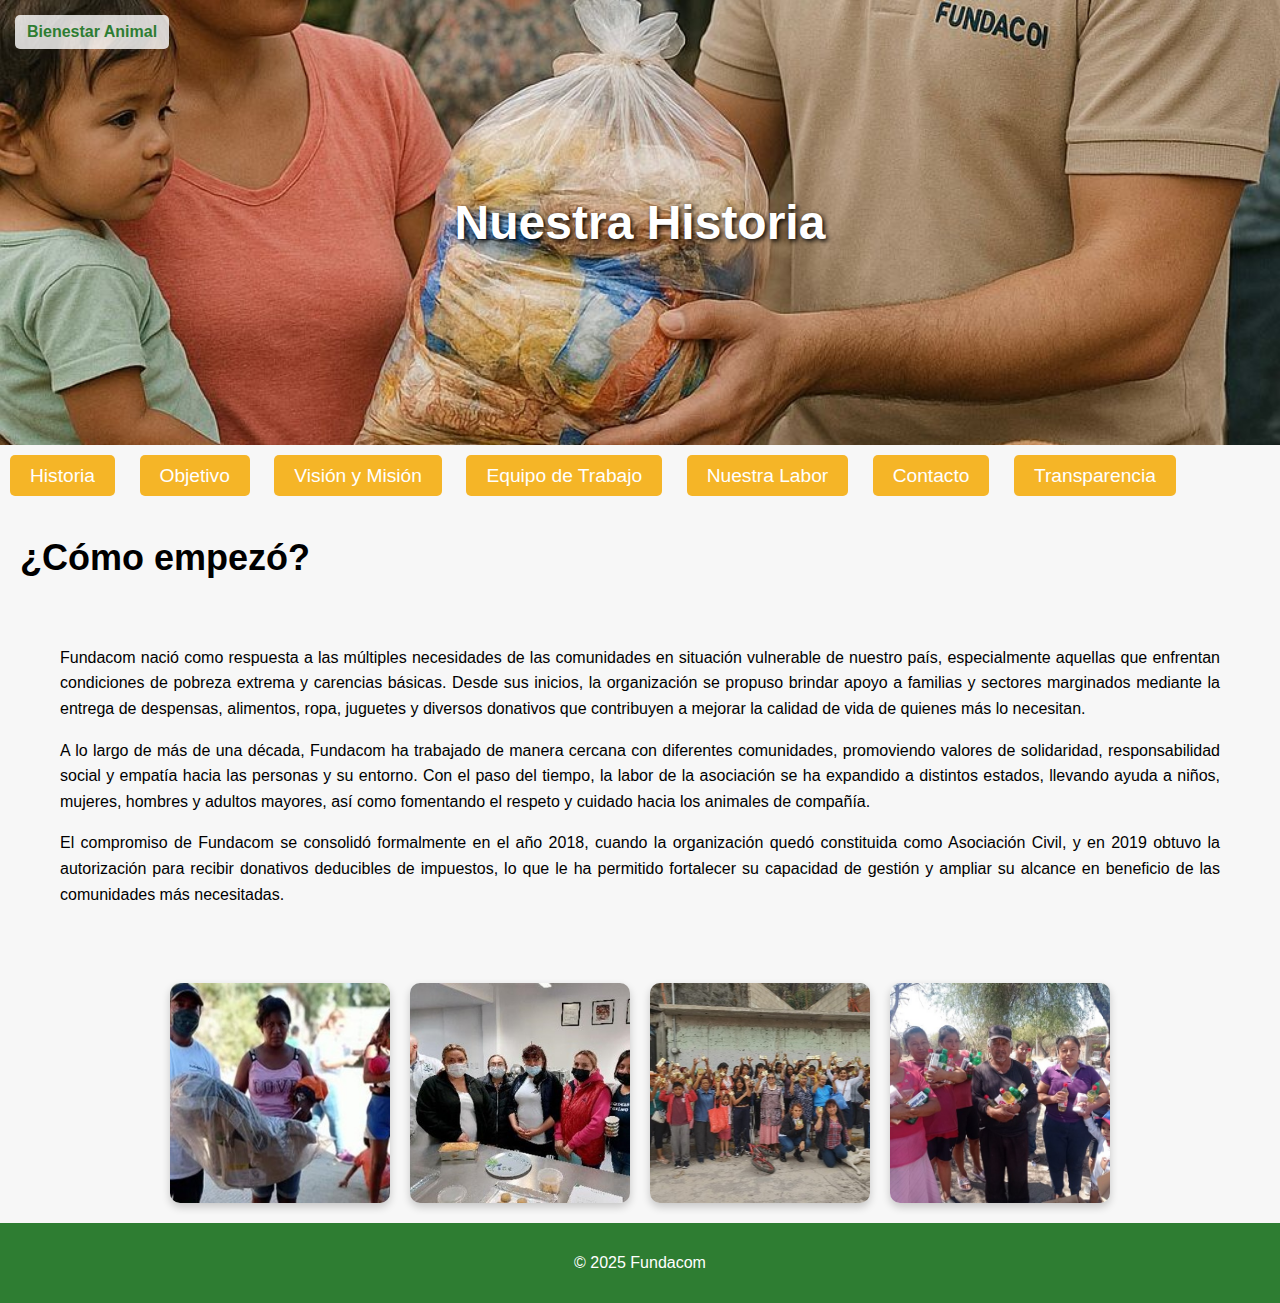
<file: index.html>
<!DOCTYPE html>
<html lang="es">
<head>
  <meta charset="UTF-8">
  <title>Nuestra Historia</title>
  <link rel="stylesheet" href="estilos.css">
  <style>
    header {
      background-image: url('img/comunidadHistoria.jpg');
    }
  </style>
</head>
<body>
  <header>
    <h1>Nuestra Historia</h1>
  </header>

  <nav>
    <a href="index.html">Historia</a>
    <a href="objetivo.html">Objetivo</a>
    <a href="vision_mision.html">Visión y Misión</a>
    <a href="equipoTrabajo.html">Equipo de Trabajo</a>
    <a href="funcion.html">Nuestra Labor</a>
    <a href="contacto.html">Contacto</a>
    <a href="transparencia.html">Transparencia</a>
  </nav>

  <main>
    <h2 class="subtitulo">¿Cómo empezó?</h2>
   <div class="bloque">
    
    <div class="texto">
      <p class="justificar">
        Fundacom nació como respuesta a las múltiples necesidades de las comunidades 
        en situación vulnerable de nuestro país, especialmente aquellas que enfrentan 
        condiciones de pobreza extrema y carencias básicas. Desde sus inicios, la 
        organización se propuso brindar apoyo a familias y sectores marginados mediante 
        la entrega de despensas, alimentos, ropa, juguetes y diversos donativos que 
        contribuyen a mejorar la calidad de vida de quienes más lo necesitan. 
      </p>
      <p class="justificar">A lo largo de más de una década, Fundacom ha trabajado de manera cercana con 
        diferentes comunidades, promoviendo valores de solidaridad, responsabilidad 
        social y empatía hacia las personas y su entorno. Con el paso del tiempo, 
        la labor de la asociación se ha expandido a distintos estados, llevando ayuda 
        a niños, mujeres, hombres y adultos mayores, así como fomentando el respeto y 
        cuidado hacia los animales de compañía.
      </p>
      <p class="justificar">
        El compromiso de Fundacom se consolidó 
        formalmente en el año 2018, cuando la organización quedó constituida como 
        Asociación Civil, y en 2019 obtuvo la autorización para recibir donativos 
        deducibles de impuestos, lo que le ha permitido fortalecer su capacidad de 
        gestión y ampliar su alcance en beneficio de las comunidades más necesitadas.
      </p>
    </div>
  </div>

  <div class="galeria">
      <img src="img/img_historia1.jpg" alt="Imagen 1">
      <img src="img/img_historia2.jpg" alt="Imagen 2">
      <img src="img/img_historia3.jpg" alt="Imagen 3">
      <img src="img/img_historia4.jpg" alt="Imagen 4">
    </div>
  
  
  </main>

  <footer>
    <p>© 2025 Fundacom</p>
  </footer>
</body>
<a href="animal/historia.html" style="position: absolute; top: 15px; left: 15px; background-color: #ffffffcc; color: #2e7d32; padding: 8px 12px; border-radius: 5px; font-weight: bold; text-decoration: none; z-index: 10;">
  Bienestar Animal
</a>

</html>
</file>
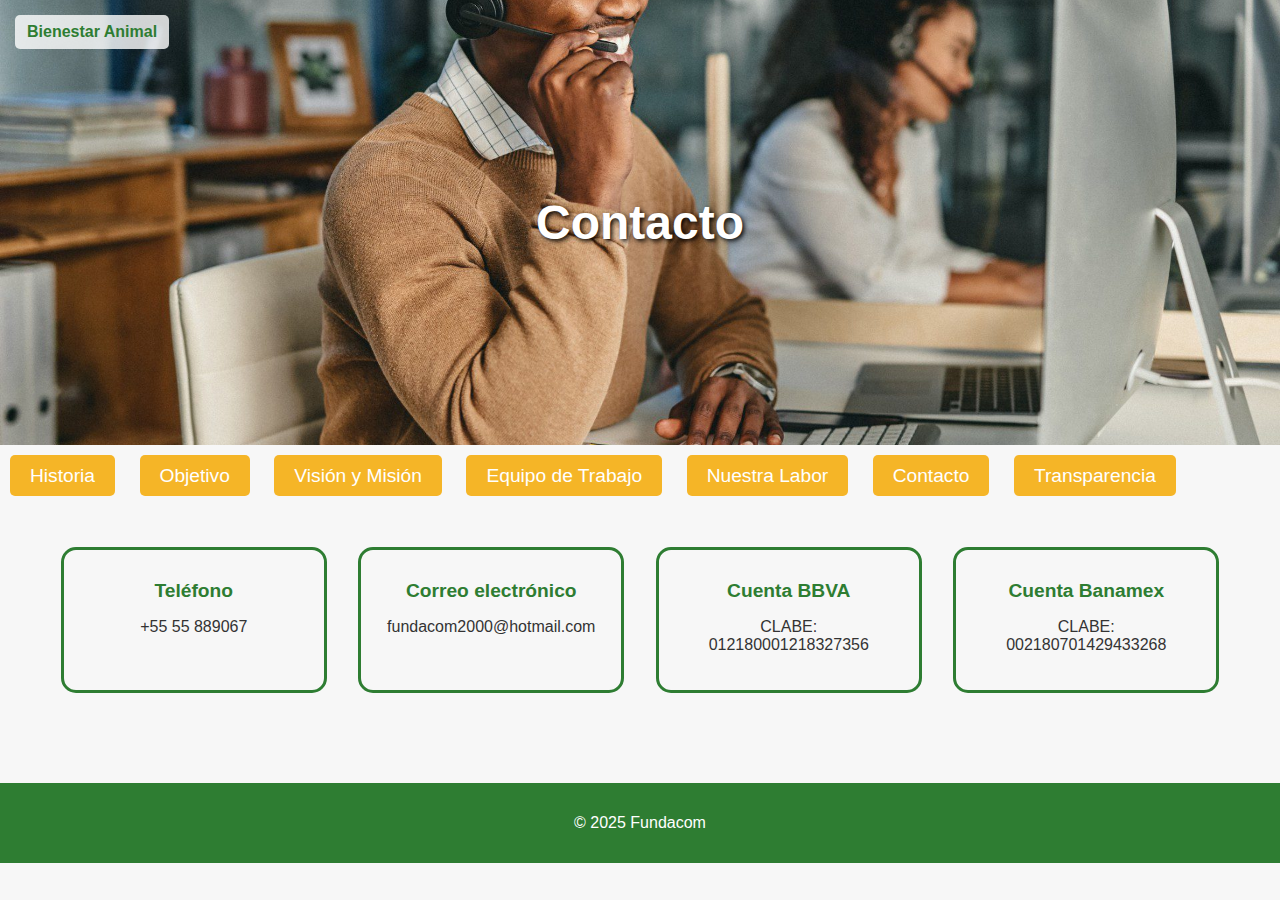
<file: contacto.html>
<!DOCTYPE html>
<html lang="es">
<head>
  <meta charset="UTF-8">
  <title>Contacto - Fundacom</title>
  <link rel="stylesheet" href="estilos.css">
  <style>
    header {
      background-image: url('img/fondo_contacto.jpeg');
    }
  </style>
</head>
<body>
  <header>
    <h1>Contacto</h1>
  </header>

  <nav>
    <a href="index.html">Historia</a>
    <a href="objetivo.html">Objetivo</a>
    <a href="vision_mision.html">Visión y Misión</a>
    <a href="equipoTrabajo.html">Equipo de Trabajo</a>
    <a href="funcion.html">Nuestra Labor</a>
    <a href="contacto.html">Contacto</a>
    <a href="transparencia.html">Transparencia</a>
  </nav>

<main>
  <section class="contacto">
    <div class="contact-card">
      <!-- <img src="img/telefono.png" alt="Icono Teléfono"> -->
      <h3>Teléfono</h3>
      <p>+55 55 889067</p>
    </div>

    <div class="contact-card">
      <!-- <img src="img/correo.png" alt="Icono Correo"> -->
      <h3>Correo electrónico</h3>
      <p>fundacom2000@hotmail.com</p>
    </div>

    <div class="contact-card">
      <!-- <img src="img/bbva.png" alt="Icono BBVA"> -->
      <h3>Cuenta BBVA</h3>
      <p>CLABE: 012180001218327356</p>
    </div>

    <div class="contact-card">
      <!-- <img src="img/banamex.png" alt="Icono Banamex"> -->
      <h3>Cuenta Banamex</h3>
      <p>CLABE: 002180701429433268</p>
    </div>
  </section>


</main>

  <footer>
    <p>© 2025 Fundacom</p>
  </footer>
</body>
<a href="animal/historia.html" style="position: absolute; top: 15px; left: 15px; background-color: #ffffffcc; color: #2e7d32; padding: 8px 12px; border-radius: 5px; font-weight: bold; text-decoration: none; z-index: 10;">
  Bienestar Animal
</a>

</html>
</file>
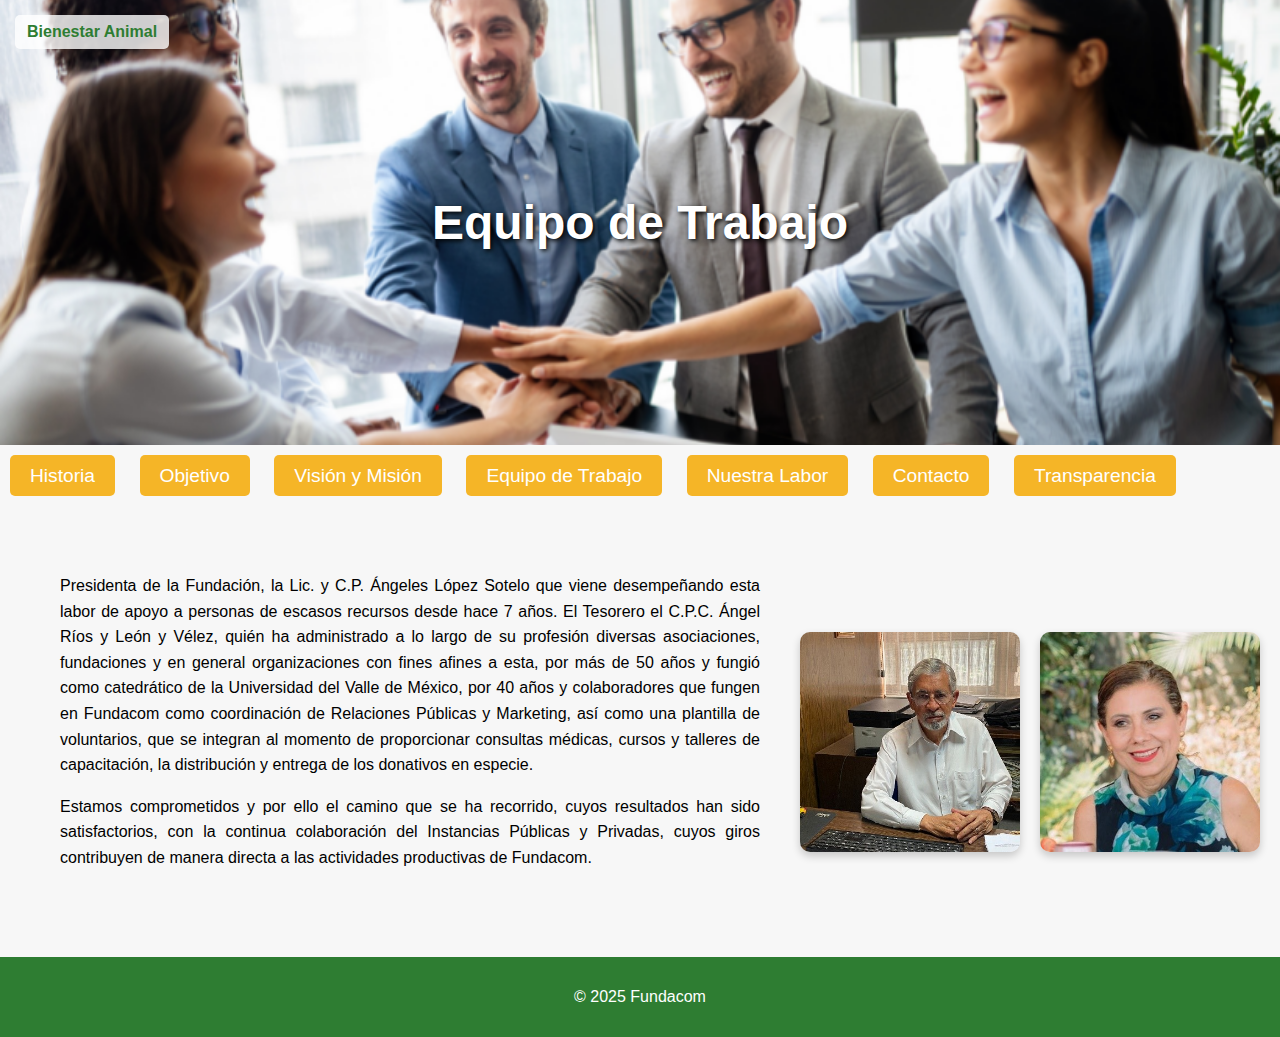
<file: equipoTrabajo.html>
<!DOCTYPE html>
<html lang="es">
<head>
  <meta charset="UTF-8">
  <title>Historia - Bienestar Animal</title>
  <link rel="stylesheet" href="estilos.css">
  <style>
    header {
      background-image: url('img/fondo_equipo.png');
    }
  </style>
</head>
<body>
    <a href="animal/historia.html" style="position: absolute; top: 15px; left: 15px; background-color: #ffffffcc; color: #2e7d32; padding: 8px 12px; border-radius: 5px; font-weight: bold; text-decoration: none; z-index: 10;">
    Bienestar Animal
  </a>
  <header>
    <h1>Equipo de Trabajo</h1>
  </header>
<nav>
    <a href="index.html">Historia</a>
    <a href="objetivo.html">Objetivo</a>
    <a href="vision_mision.html">Visión y Misión</a>
    <a href="equipoTrabajo.html">Equipo de Trabajo</a>
    <a href="funcion.html">Nuestra Labor</a>
    <a href="contacto.html">Contacto</a>
    <a href="transparencia.html">Transparencia</a>
    </nav>
  <main>
    <div class="bloque">
    <div class="texto">
      <p class="justificar">
        Presidenta de la Fundación, la Lic. y C.P. Ángeles López Sotelo 
        que viene desempeñando esta labor de apoyo a personas de escasos 
        recursos desde hace 7 años. El Tesorero el C.P.C. Ángel Ríos y León 
        y Vélez, quién ha administrado a lo largo de su profesión diversas 
        asociaciones, fundaciones y en general organizaciones con fines afines a 
        esta, por más de 50 años y fungió como catedrático de la Universidad del 
        Valle de México, por 40 años y colaboradores que fungen en Fundacom como 
        coordinación de Relaciones Públicas y Marketing, así como una plantilla 
        de voluntarios, que se integran al momento de proporcionar consultas médicas, 
        cursos y talleres de capacitación, la distribución y entrega de los donativos 
        en especie. 
      </p>
      <p class="justificar">
        Estamos comprometidos y por ello el camino que se ha recorrido, cuyos 
        resultados han sido satisfactorios, con la continua colaboración del 
        Instancias Públicas y Privadas, cuyos giros contribuyen de manera directa 
        a las actividades productivas de Fundacom. 
      </p>
    </div>
    <div class="galeria">
      <img src="img/img_equipo1.jpg" alt="Imagen 1">
      <img src="img/img_equipo2.jpg" alt="Imagen 2">
    </div>
  </div>

  </main>

  <footer>
    <p>© 2025 Fundacom</p>
  </footer>
</body>
</html>
</file>
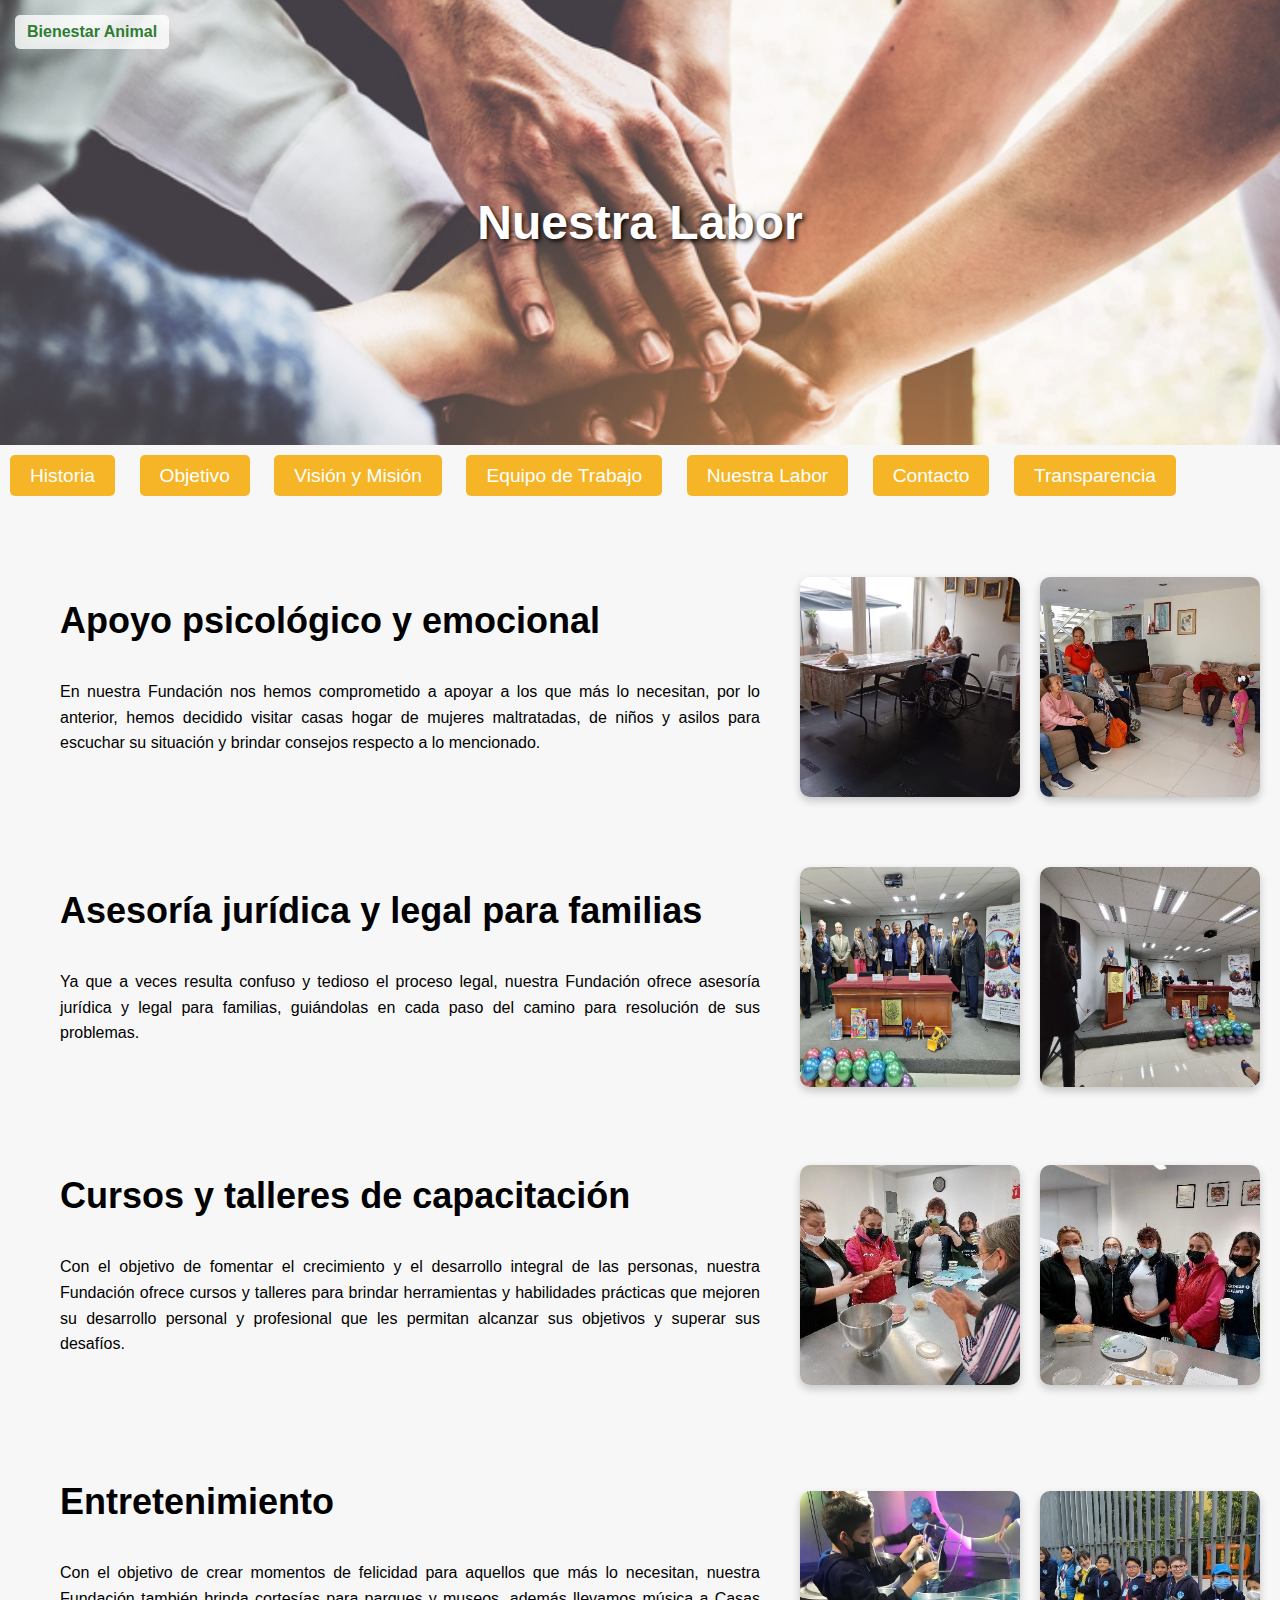
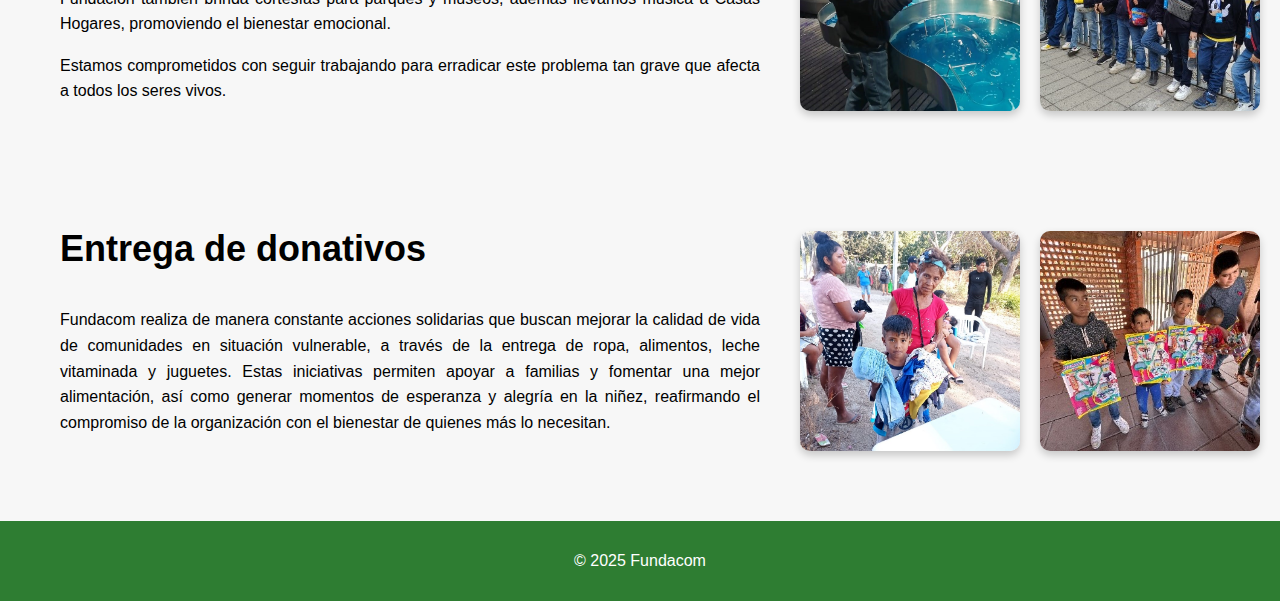
<file: funcion.html>
<!DOCTYPE html>
<html lang="es">
<head>
  <meta charset="UTF-8">
  <title>Historia - Bienestar Animal</title>
  <link rel="stylesheet" href="estilos.css">
  <style>
    header {
      background-image: url('img/fondo_funcion.jpg');
    }
  </style>
</head>
<body>
    <a href="animal/historia.html" style="position: absolute; top: 15px; left: 15px; background-color: #ffffffcc; color: #2e7d32; padding: 8px 12px; border-radius: 5px; font-weight: bold; text-decoration: none; z-index: 10;">
    Bienestar Animal
  </a>
  <header>
    <h1>Nuestra Labor</h1>
  </header>
<nav>
      <a href="index.html">Historia</a>
    <a href="objetivo.html">Objetivo</a>
    <a href="vision_mision.html">Visión y Misión</a>
    <a href="equipoTrabajo.html">Equipo de Trabajo</a>
    <a href="funcion.html">Nuestra Labor</a>
    <a href="contacto.html">Contacto</a>
    <a href="transparencia.html">Transparencia</a>
    </nav>
  <main>
    <!-- DIV PRINCIPAL -->
   <div>
    <!-- SUB-DIV 1 -->
    <div class="bloque">
      <!-- Apoyo psicológico y emocional -->
    <div class="texto">
     <h2 class="subtitulo">Apoyo psicológico y emocional</h2>
      <p class="justificar">
        En nuestra Fundación nos hemos comprometido a apoyar a los que más 
        lo necesitan, por lo anterior, hemos decidido visitar casas hogar 
        de mujeres maltratadas, de niños y asilos para escuchar su situación 
        y brindar consejos respecto a lo mencionado.
    </p>
    </div>
    <div class="galeria">
      <img src="img/img_funcion3.jpg" alt="Imagen 1">
      <img src="img/img_funcion4.jpg" alt="Imagen 2">
    </div>
    </div>
    

    <!-- Asesoría jurídica y legal para familias -->
    <div class="bloque">
    <div class="texto">
      <h2 class="subtitulo">Asesoría jurídica y legal para familias</h2>
      <p class="justificar">
        Ya que a veces resulta confuso y tedioso el proceso legal, nuestra 
        Fundación ofrece asesoría jurídica y legal para familias, guiándolas 
        en cada paso del camino para resolución de sus problemas.
      </p>
      </div>
      <div class="galeria">
      <img src="img/img_funcion7.jpg" alt="Imagen 1">
      <img src="img/img_funcion8.jpg" alt="Imagen 2">
    </div>
    </div>
    <!-- Cursos y talleres de capacitación -->
    <div class="bloque">
    <div class="texto">
      <h2 class="subtitulo">Cursos y talleres de capacitación</h2>
      <p class="justificar">
        Con el objetivo de fomentar el crecimiento y el desarrollo integral 
        de las personas, nuestra Fundación ofrece cursos y talleres para 
        brindar herramientas y habilidades prácticas que mejoren su desarrollo 
        personal y profesional que les permitan alcanzar sus objetivos y 
        superar sus desafíos.
      </p>
      </div>
      <div class="galeria">
      <img src="img/img_funcion5.jpg" alt="Imagen 1">
      <img src="img/img_funcion6.jpg" alt="Imagen 2">
    </div>
    </div>
    <!-- Entretenimiento -->
    <div class="bloque">
    <div class="texto">
      <h2 class="subtitulo">Entretenimiento</h2>
      <p class="justificar">
        Con el objetivo de crear momentos de felicidad para aquellos que más lo 
        necesitan, nuestra Fundación también brinda cortesías para parques y museos, 
        además llevamos música a Casas Hogares, promoviendo el bienestar emocional.
      </p>
      <p class="justificar">
        Estamos comprometidos con seguir trabajando para erradicar este problema tan 
        grave que afecta a todos los seres vivos.
      </p>
      </div>
      <div class="galeria">
      <img src="img/img_funcion1.jpg" alt="Imagen 1">
      <img src="img/img_funcion2.jpg" alt="Imagen 2">
    </div>
      </div>

      <!-- Entrega de donativos -->
       <div class="bloque">
    <div class="texto">
      <h2 class="subtitulo">Entrega de donativos</h2>
      <p class="justificar">
        Fundacom realiza de manera constante acciones solidarias que buscan 
        mejorar la calidad de vida de comunidades en situación vulnerable, 
        a través de la entrega de ropa, alimentos, leche vitaminada y juguetes. 
        Estas iniciativas permiten apoyar a familias y fomentar una mejor alimentación, 
        así como generar momentos de esperanza y alegría en la niñez, reafirmando el 
        compromiso de la organización con el bienestar de quienes más lo necesitan.
      </p>
      </div>
      <div class="galeria">
      <img src="img/img_acciones1.jpg" alt="Imagen 1">
      <img src="img/img_acciones3.jpg" alt="Imagen 2">
    </div>
      </div>
  </div>

  

  </main>

  <footer>
    <p>© 2025 Fundacom</p>
  </footer>
</body>
</html>
</file>
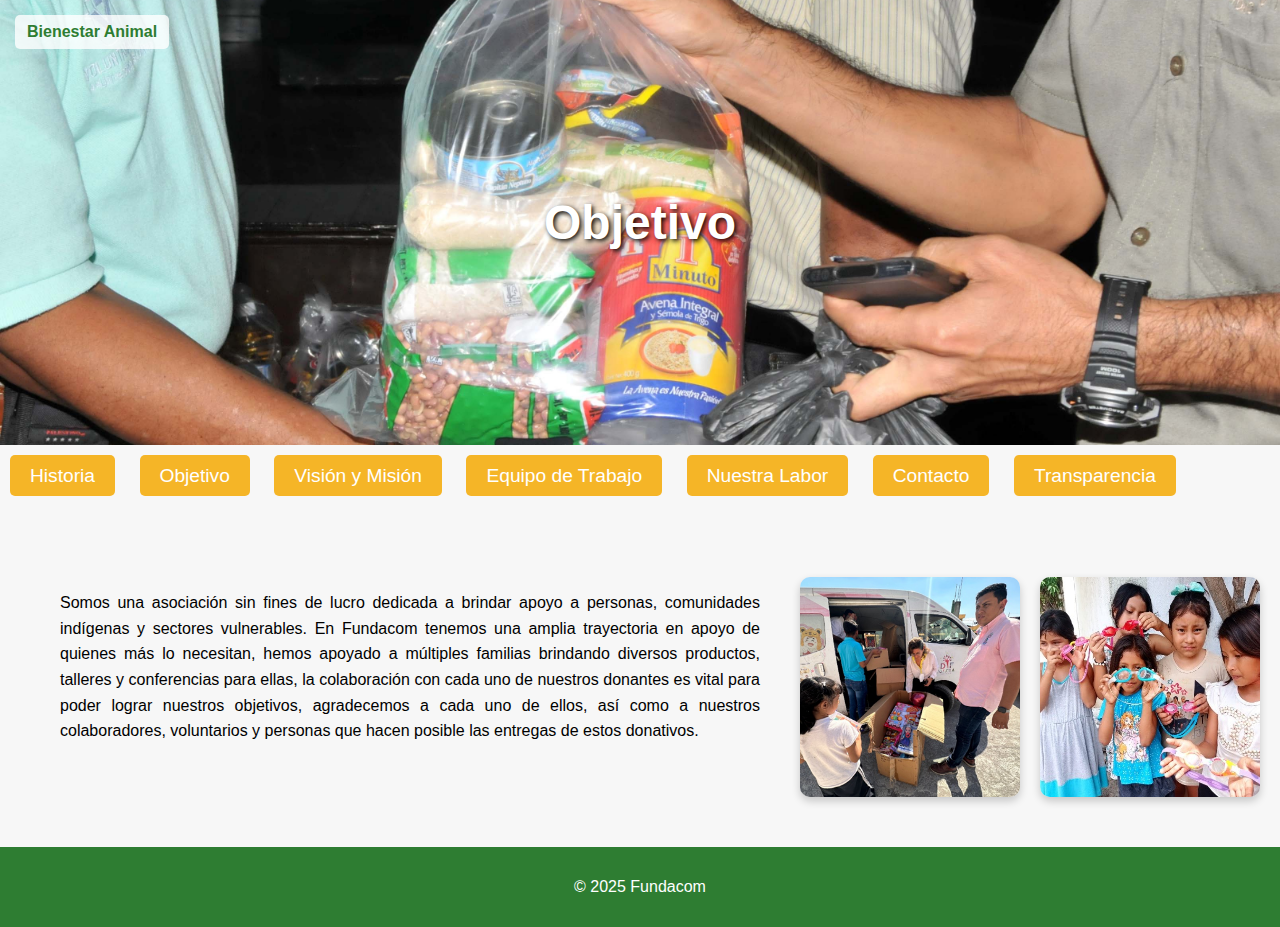
<file: objetivo.html>
<!DOCTYPE html>
<html lang="es">
<head>
  <meta charset="UTF-8">
  <title>Historia - Bienestar Animal</title>
  <link rel="stylesheet" href="estilos.css">
  <style>
    header {
      background-image: url('img/fondo_acciones.jpeg');
    }
  </style>
</head>
<body>
    <a href="animal/historia.html" style="position: absolute; top: 15px; left: 15px; background-color: #ffffffcc; color: #2e7d32; padding: 8px 12px; border-radius: 5px; font-weight: bold; text-decoration: none; z-index: 10;">
    Bienestar Animal
  </a>
  <header>
    <h1>Objetivo</h1>
  </header>
<nav>
    <a href="index.html">Historia</a>
    <a href="objetivo.html">Objetivo</a>
    <a href="vision_mision.html">Visión y Misión</a>
    <a href="equipoTrabajo.html">Equipo de Trabajo</a>
    <a href="funcion.html">Nuestra Labor</a>
    <a href="contacto.html">Contacto</a>
    <a href="transparencia.html">Transparencia</a>
    </nav>
  <main>
   <div class="bloque">
    
    <div class="texto">
      <p class="justificar">
        Somos una asociación sin fines de lucro dedicada a brindar apoyo a personas, comunidades indígenas y sectores vulnerables. En Fundacom tenemos una amplia trayectoria en apoyo de quienes más lo necesitan, hemos apoyado a múltiples familias brindando diversos productos, talleres y conferencias para ellas, la colaboración con cada uno de nuestros donantes es vital para poder lograr nuestros objetivos, agradecemos a cada uno de ellos, así como a nuestros colaboradores, voluntarios y personas que hacen posible las entregas de estos donativos.
      </p>
    </div>
    <div class="galeria">
      <img src="img/img_objetivo1.png" alt="Imagen 1">
      <img src="img/img_objetivo2.jpg" alt="Imagen 2">
    </div>
  </div>

  

  </main>

  <footer>
    <p>© 2025 Fundacom</p>
  </footer>
</body>
</html>
</file>
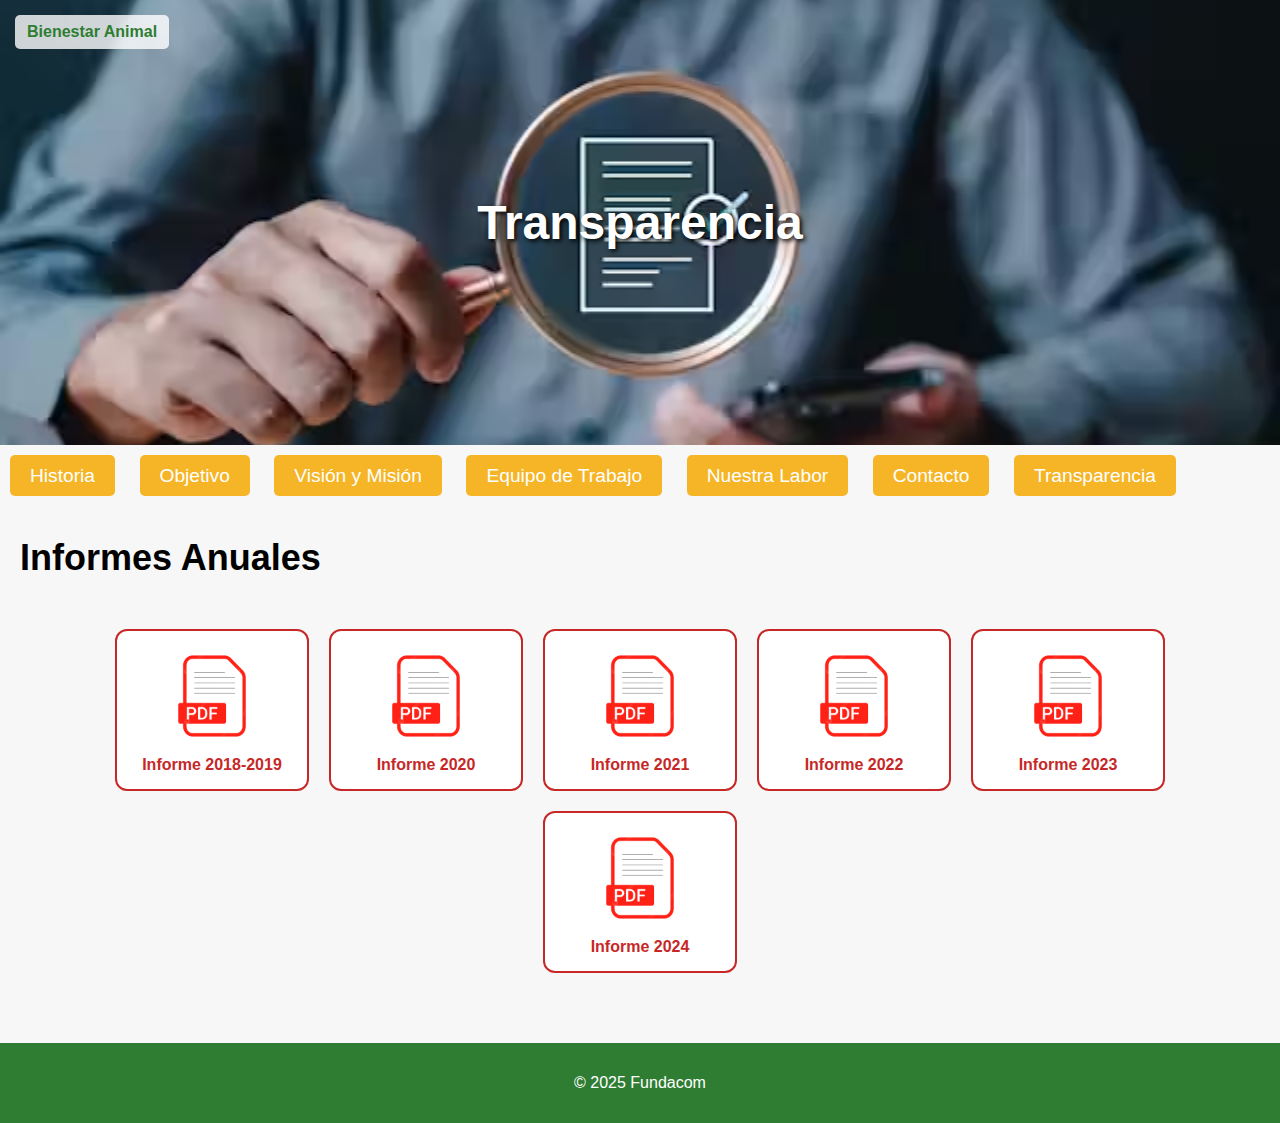
<file: transparencia.html>
<!DOCTYPE html>
<html lang="es">
<head>
  <meta charset="UTF-8">
  <title>Historia - Bienestar Animal</title>
  <link rel="stylesheet" href="estilos.css">
  <style>
    header {
      background-image: url('img/fondo_transparencia.avif');
    }
  </style>
</head>
<body>
    <a href="animal/historia.html" style="position: absolute; top: 15px; left: 15px; background-color: #ffffffcc; color: #2e7d32; padding: 8px 12px; border-radius: 5px; font-weight: bold; text-decoration: none; z-index: 10;">
    Bienestar Animal
  </a>
  <header>
    <h1>Transparencia</h1>
  </header>
<nav>
    <a href="index.html">Historia</a>
    <a href="objetivo.html">Objetivo</a>
    <a href="vision_mision.html">Visión y Misión</a>
    <a href="equipoTrabajo.html">Equipo de Trabajo</a>
    <a href="funcion.html">Nuestra Labor</a>
    <a href="contacto.html">Contacto</a>
    <a href="transparencia.html">Transparencia</a>
    </nav>

  <main>
    <h2 class="subtitulo">Informes Anuales</h2>

  <section class="documentos">

    <div class="pdf-buttons">
      <a href="docs/Informe Anual 2018-2019 Comunidades.pdf" target="_blank" class="pdf-btn">
        <img src="img/pdf.png" alt="PDF">
        <span>Informe 2018-2019</span>
      </a>

      <a href="docs/Informe anual 2020 Comunidades.pdf" target="_blank" class="pdf-btn">
        <img src="img/pdf.png" alt="PDF">
        <span>Informe 2020</span>
      </a>

      <a href="docs/Informe Anual 2021 Comunidades.pdf" target="_blank" class="pdf-btn">
        <img src="img/pdf.png" alt="PDF">
        <span>Informe 2021</span>
      </a>

      <a href="docs/Informe Anual 2022 Comunidades (rediseño24) (1).pdf" target="_blank" class="pdf-btn">
        <img src="img/pdf.png" alt="PDF">
        <span>Informe 2022</span>
      </a>

      <a href="docs/Informe Anual 2023 comunidades (rediseño24) (1).pdf" target="_blank" class="pdf-btn">
        <img src="img/pdf.png" alt="PDF">
        <span>Informe 2023</span>
      </a>

      <a href="docs/Informe Anual 2024 Comunidades.pdf" target="_blank" class="pdf-btn">
        <img src="img/pdf.png" alt="PDF">
        <span>Informe 2024</span>
      </a>
    </div>
  </section>

  </main>

  <footer>
    <p>© 2025 Fundacom</p>
  </footer>
</body>
</html>
</file>
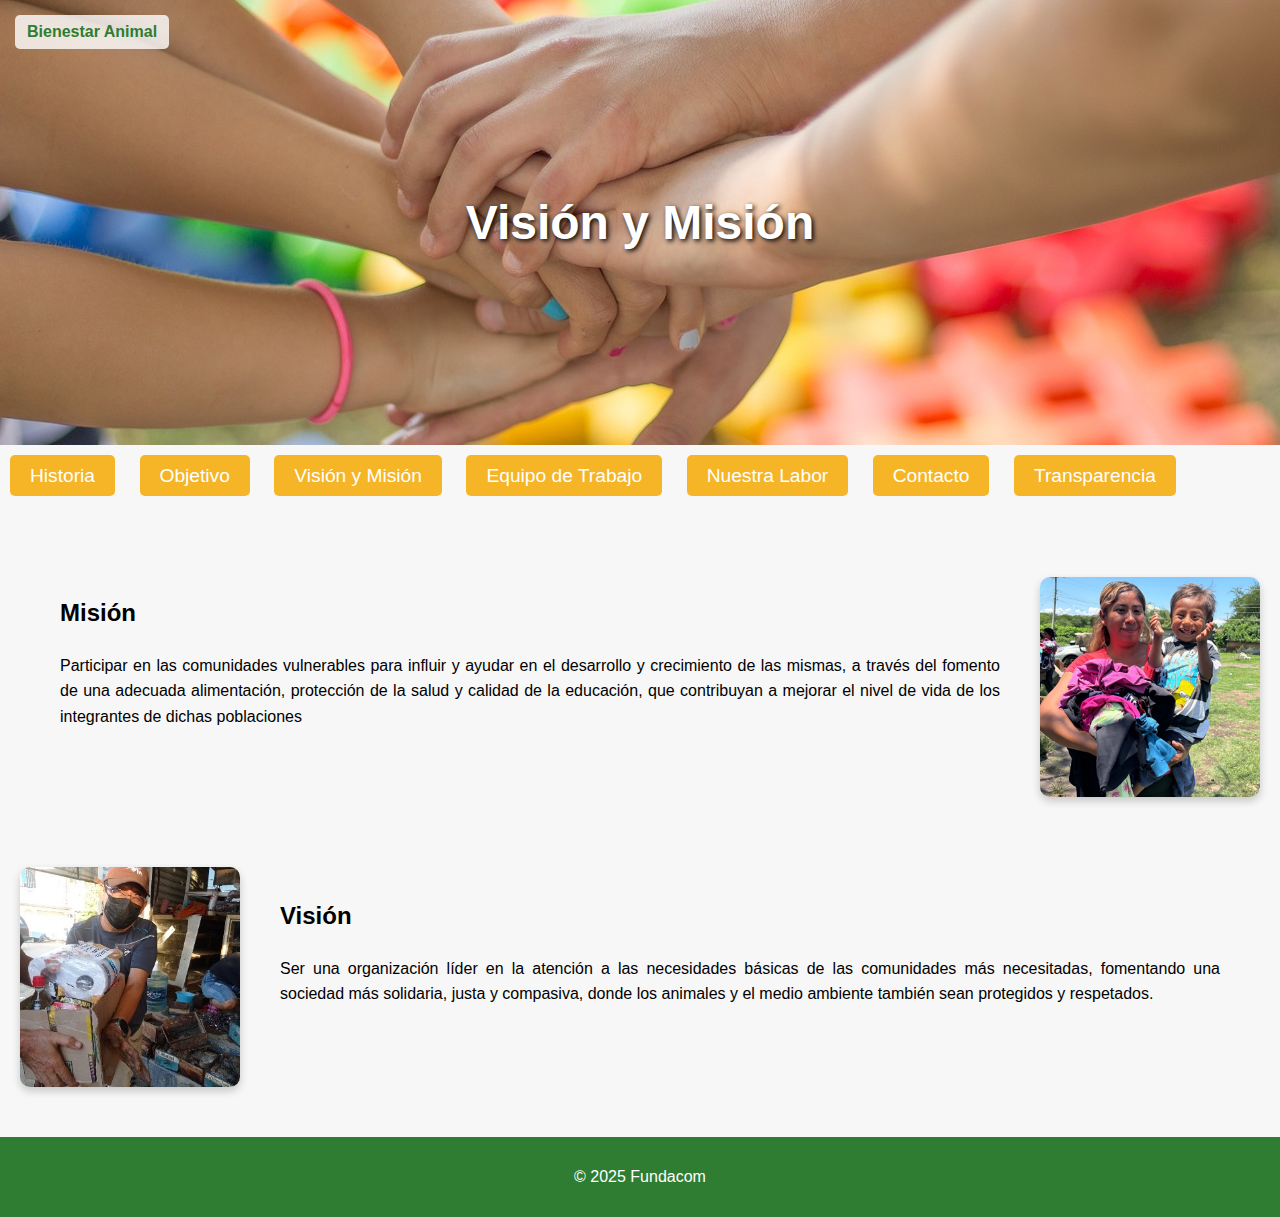
<file: vision_mision.html>
<!DOCTYPE html>
<html lang="es">
<head>
  <meta charset="UTF-8">
  <title>Visión y Misión</title>
  <link rel="stylesheet" href="estilos.css">
  <style>
    header {
      background-image: url('img/fondo_vision.jpg');
    }
  </style>
</head>
<body>
  <header>
    <h1>Visión y Misión</h1>
  </header>

  <nav>
    <a href="index.html">Historia</a>
    <a href="objetivo.html">Objetivo</a>
    <a href="vision_mision.html">Visión y Misión</a>
    <a href="equipoTrabajo.html">Equipo de Trabajo</a>
    <a href="funcion.html">Nuestra Labor</a>
    <a href="contacto.html">Contacto</a>
    <a href="transparencia.html">Transparencia</a>
  </nav>

  <main>

    <div class="bloque">
      <div class="texto">
        <section>
      <h2>Misión</h2>
      <p class="justificar">Participar en las comunidades vulnerables para influir y ayudar en el desarrollo 
        y crecimiento de las mismas, a través del fomento de una adecuada alimentación, 
        protección de la salud y calidad de la educación, que contribuyan a mejorar el 
        nivel de vida de los integrantes de dichas poblaciones</p>
    </section>
      </div>
      <div class="galeria">
      <img src="img/img_mision.png" alt="Imagen 1">
    </div>
    </div>

    <div class="bloque">
      <div class="galeria">
      <img src="img/img_vision.jpg" alt="Imagen 1">
    </div>
      <div class="texto">
    <section>
      <h2>Visión</h2>
      <p class="justificar">Ser una organización líder en la atención a las necesidades básicas de las 
        comunidades más necesitadas, fomentando una sociedad más solidaria, justa y 
        compasiva, donde los animales y el medio ambiente también sean protegidos y 
        respetados.</p>
    </section>
    </div>
    </div>
  </main>

  <footer>
    <p>© 2025 Fundacom</p>
  </footer>
</body>
<a href="animal/historia.html" style="position: absolute; top: 15px; left: 15px; background-color: #ffffffcc; color: #2e7d32; padding: 8px 12px; border-radius: 5px; font-weight: bold; text-decoration: none; z-index: 10;">
  Bienestar Animal
</a>

</html>
</file>
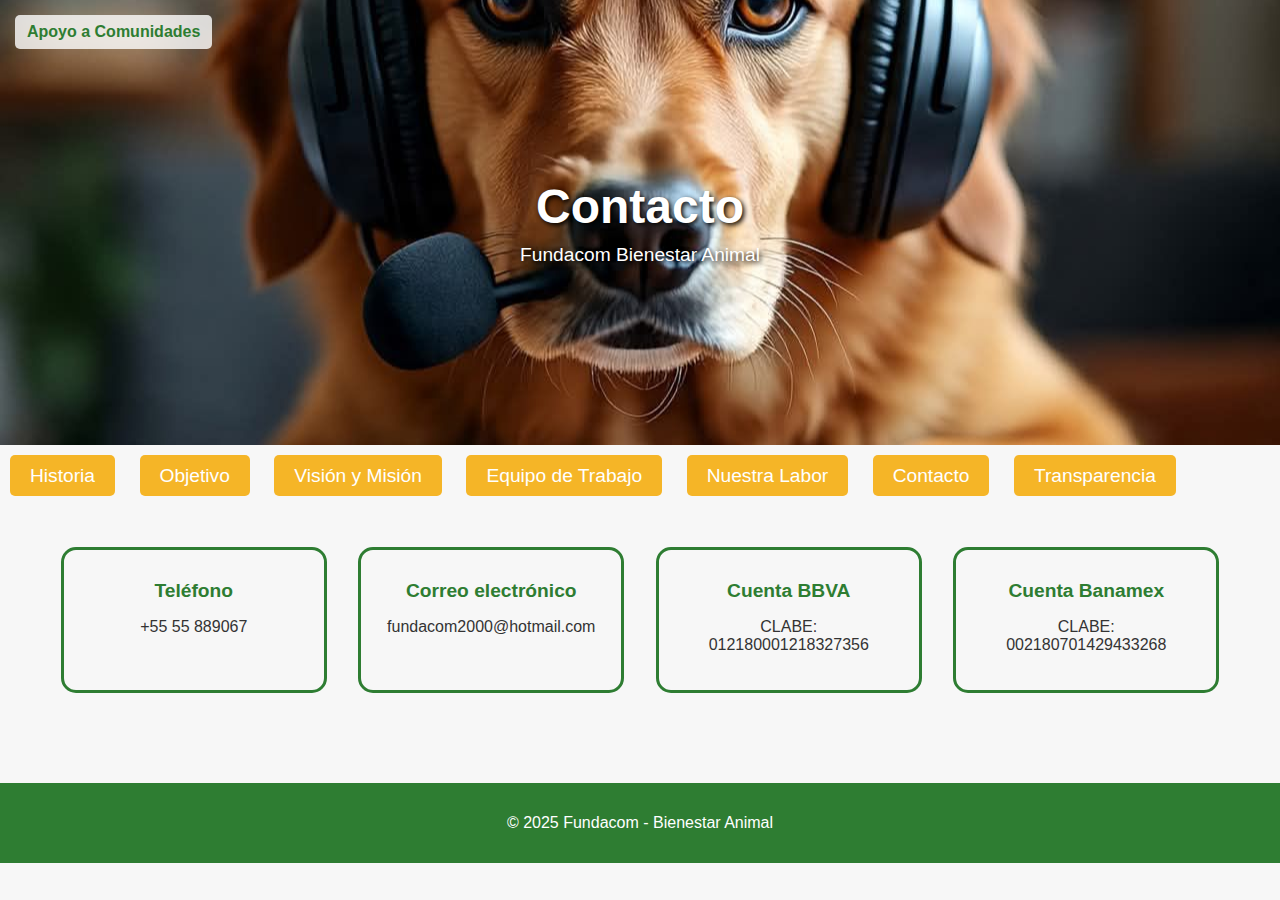
<file: animal/contacto.html>
<!DOCTYPE html>
<html lang="es">
<head>
  <meta charset="UTF-8">
  <title>Contacto - Bienestar Animal</title>
  <link rel="stylesheet" href="../estilos.css">
  <style>
    header {
      background-image: url('../img/animalContacto.jpg');
    }
  </style>
</head>
<body>

  <a href="../index.html" style="position: absolute; top: 15px; left: 15px; background-color: #ffffffcc; color: #2e7d32; padding: 8px 12px; border-radius: 5px; font-weight: bold; text-decoration: none; z-index: 10;">
    Apoyo a Comunidades
  </a>

  <header>
    <h1>Contacto</h1>
    <p>Fundacom Bienestar Animal</p>
    
  </header>
    <nav>
      <a href="historia.html">Historia</a>
    <a href="objetivo.html">Objetivo</a>
    <a href="vision_mision.html">Visión y Misión</a>
    <a href="equipoTrabajo.html">Equipo de Trabajo</a>
    <a href="funcion.html">Nuestra Labor</a>
    <a href="contacto.html">Contacto</a>
    <a href="transparencia.html">Transparencia</a>
    </nav>
<main>
  <section class="contacto">
    <div class="contact-card">
      <!-- <img src="img/telefono.png" alt="Icono Teléfono"> -->
      <h3>Teléfono</h3>
      <p>+55 55 889067</p>
    </div>

    <div class="contact-card">
      <!-- <img src="img/correo.png" alt="Icono Correo"> -->
      <h3>Correo electrónico</h3>
      <p>fundacom2000@hotmail.com</p>
    </div>

    <div class="contact-card">
      <!-- <img src="img/bbva.png" alt="Icono BBVA"> -->
      <h3>Cuenta BBVA</h3>
      <p>CLABE: 012180001218327356</p>
    </div>

    <div class="contact-card">
      <!-- <img src="img/banamex.png" alt="Icono Banamex"> -->
      <h3>Cuenta Banamex</h3>
      <p>CLABE: 002180701429433268</p>
    </div>
  </section>
</main>
  <footer>
    <p>© 2025 Fundacom - Bienestar Animal</p>
  </footer>
</body>
</html>
</file>
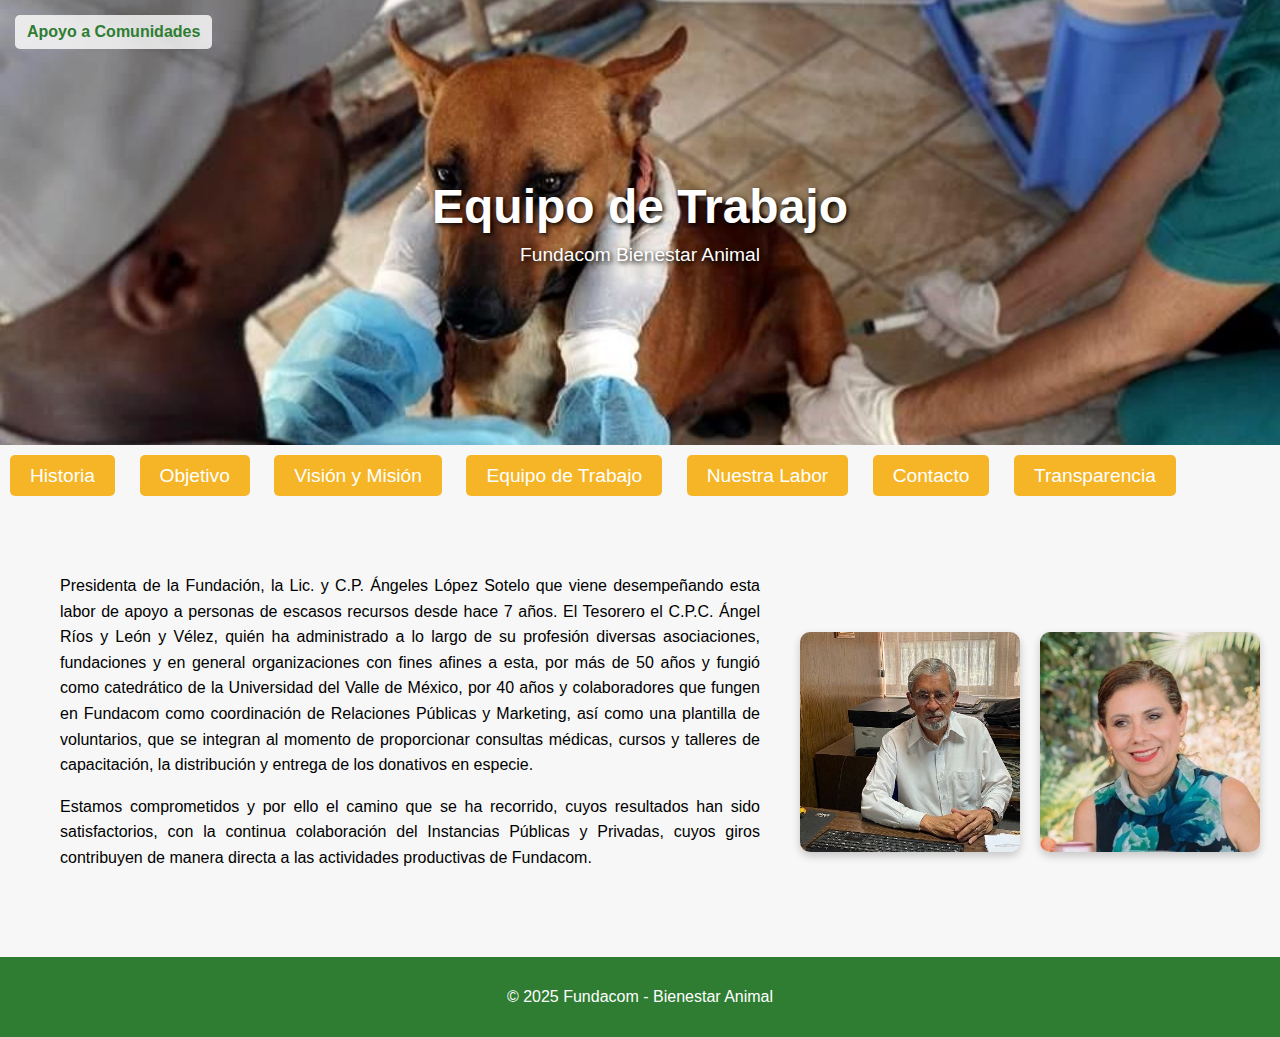
<file: animal/equipoTrabajo.html>
<!DOCTYPE html>
<html lang="es">
<head>
  <meta charset="UTF-8">
  <title>Equipo de Trabajo - Bienestar Animal</title>
  <link rel="stylesheet" href="../estilos.css">
  <style>
    header {
      background-image: url('../img/fondo_animal_acciones.jpg');
    }
  </style>
</head>
<body>
    <a href="../index.html" style="position: absolute; top: 15px; left: 15px; background-color: #ffffffcc; color: #2e7d32; padding: 8px 12px; border-radius: 5px; font-weight: bold; text-decoration: none; z-index: 10;">
    Apoyo a Comunidades
  </a>
  <header>
    <h1>Equipo de Trabajo</h1>
    <p>Fundacom Bienestar Animal</p>
  </header>
<nav>
    <a href="historia.html">Historia</a>
    <a href="objetivo.html">Objetivo</a>
    <a href="vision_mision.html">Visión y Misión</a>
    <a href="equipoTrabajo.html">Equipo de Trabajo</a>
    <a href="funcion.html">Nuestra Labor</a>
    <a href="contacto.html">Contacto</a>
    <a href="transparencia.html">Transparencia</a>
    </nav>
  <main>
   <div class="bloque">
    <div class="texto">
      <p class="justificar">
        Presidenta de la Fundación, la Lic. y C.P. Ángeles López Sotelo 
        que viene desempeñando esta labor de apoyo a personas de escasos 
        recursos desde hace 7 años. El Tesorero el C.P.C. Ángel Ríos y León 
        y Vélez, quién ha administrado a lo largo de su profesión diversas 
        asociaciones, fundaciones y en general organizaciones con fines afines a 
        esta, por más de 50 años y fungió como catedrático de la Universidad del 
        Valle de México, por 40 años y colaboradores que fungen en Fundacom como 
        coordinación de Relaciones Públicas y Marketing, así como una plantilla 
        de voluntarios, que se integran al momento de proporcionar consultas médicas, 
        cursos y talleres de capacitación, la distribución y entrega de los donativos 
        en especie. 
      </p>
      <p class="justificar">
        Estamos comprometidos y por ello el camino que se ha recorrido, cuyos 
        resultados han sido satisfactorios, con la continua colaboración del 
        Instancias Públicas y Privadas, cuyos giros contribuyen de manera directa 
        a las actividades productivas de Fundacom. 
      </p>
    </div>
    <div class="galeria">
      <img src="../img/img_equipo1.jpg" alt="Imagen 1">
      <img src="../img/img_equipo2.jpg" alt="Imagen 2">
    </div>
  </div>

  

  </main>

  <footer>
    <p>© 2025 Fundacom - Bienestar Animal</p>
  </footer>
</body>
</html>
</file>
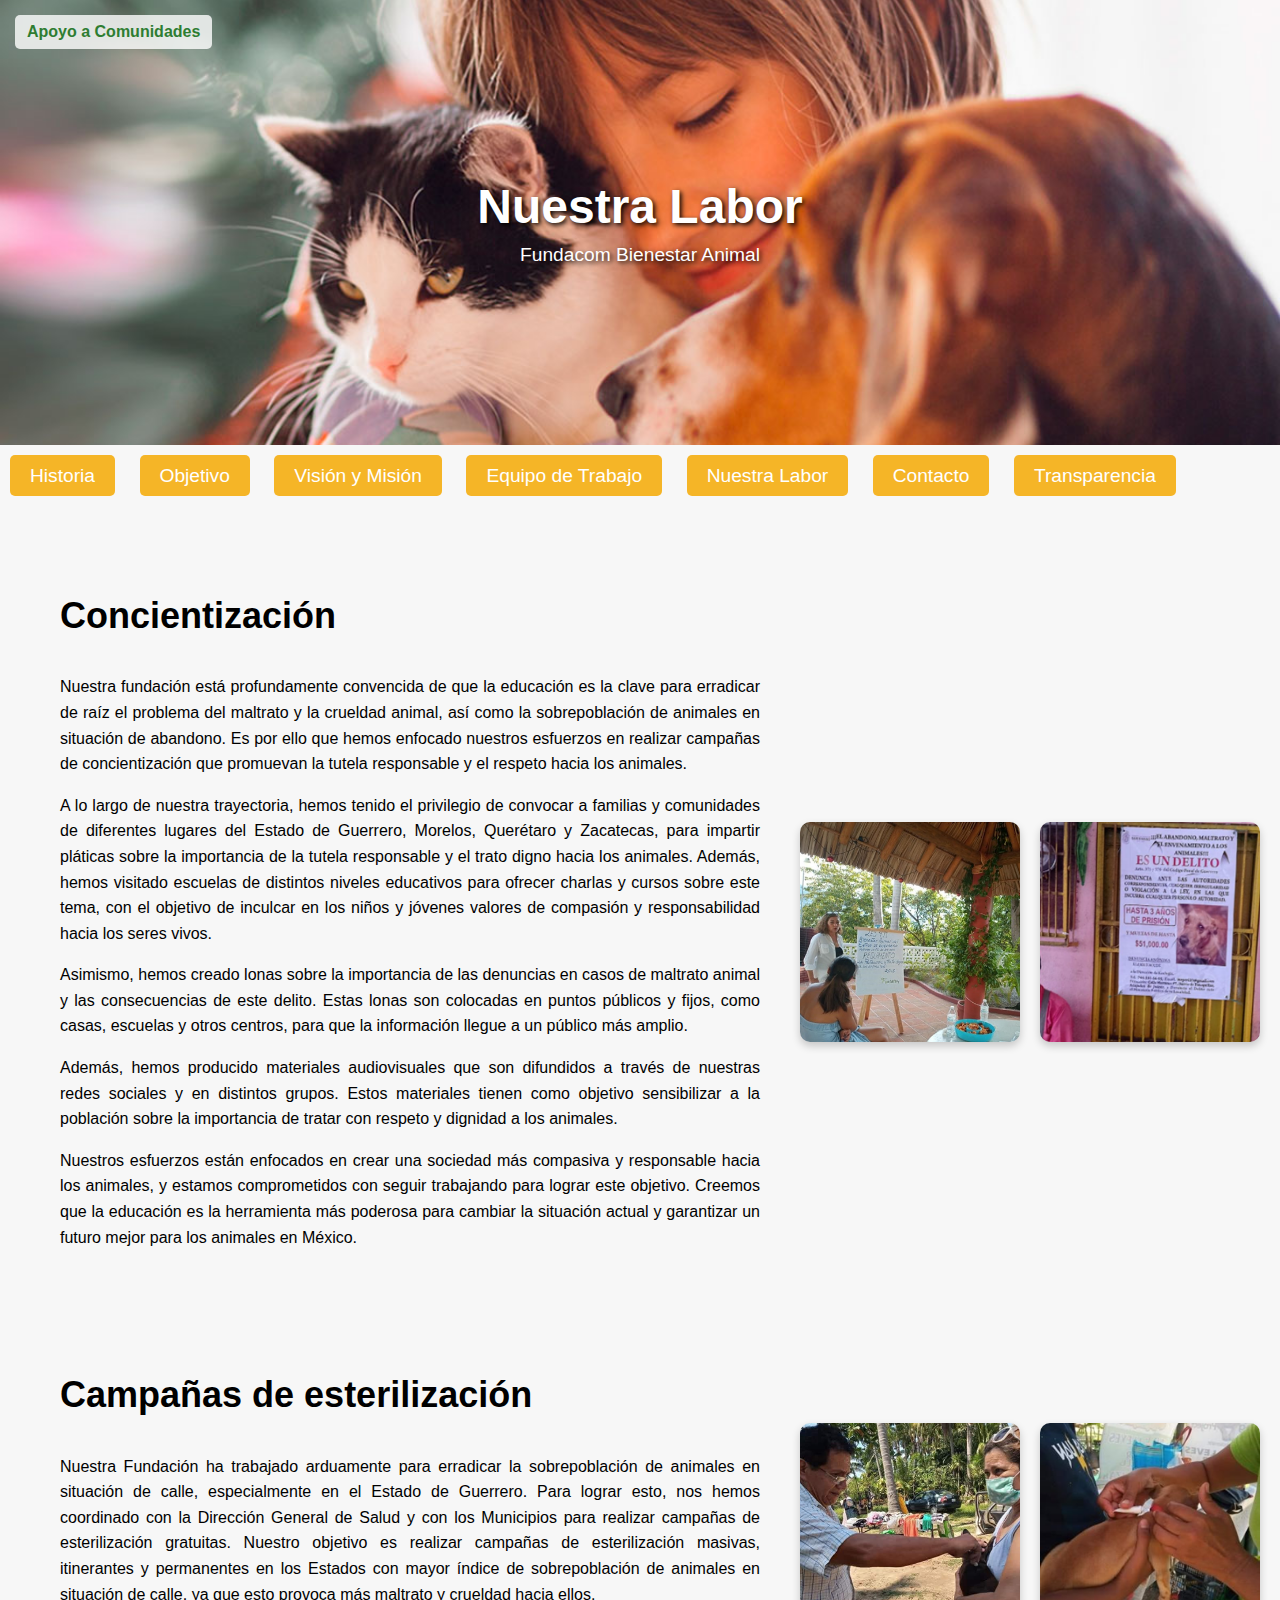
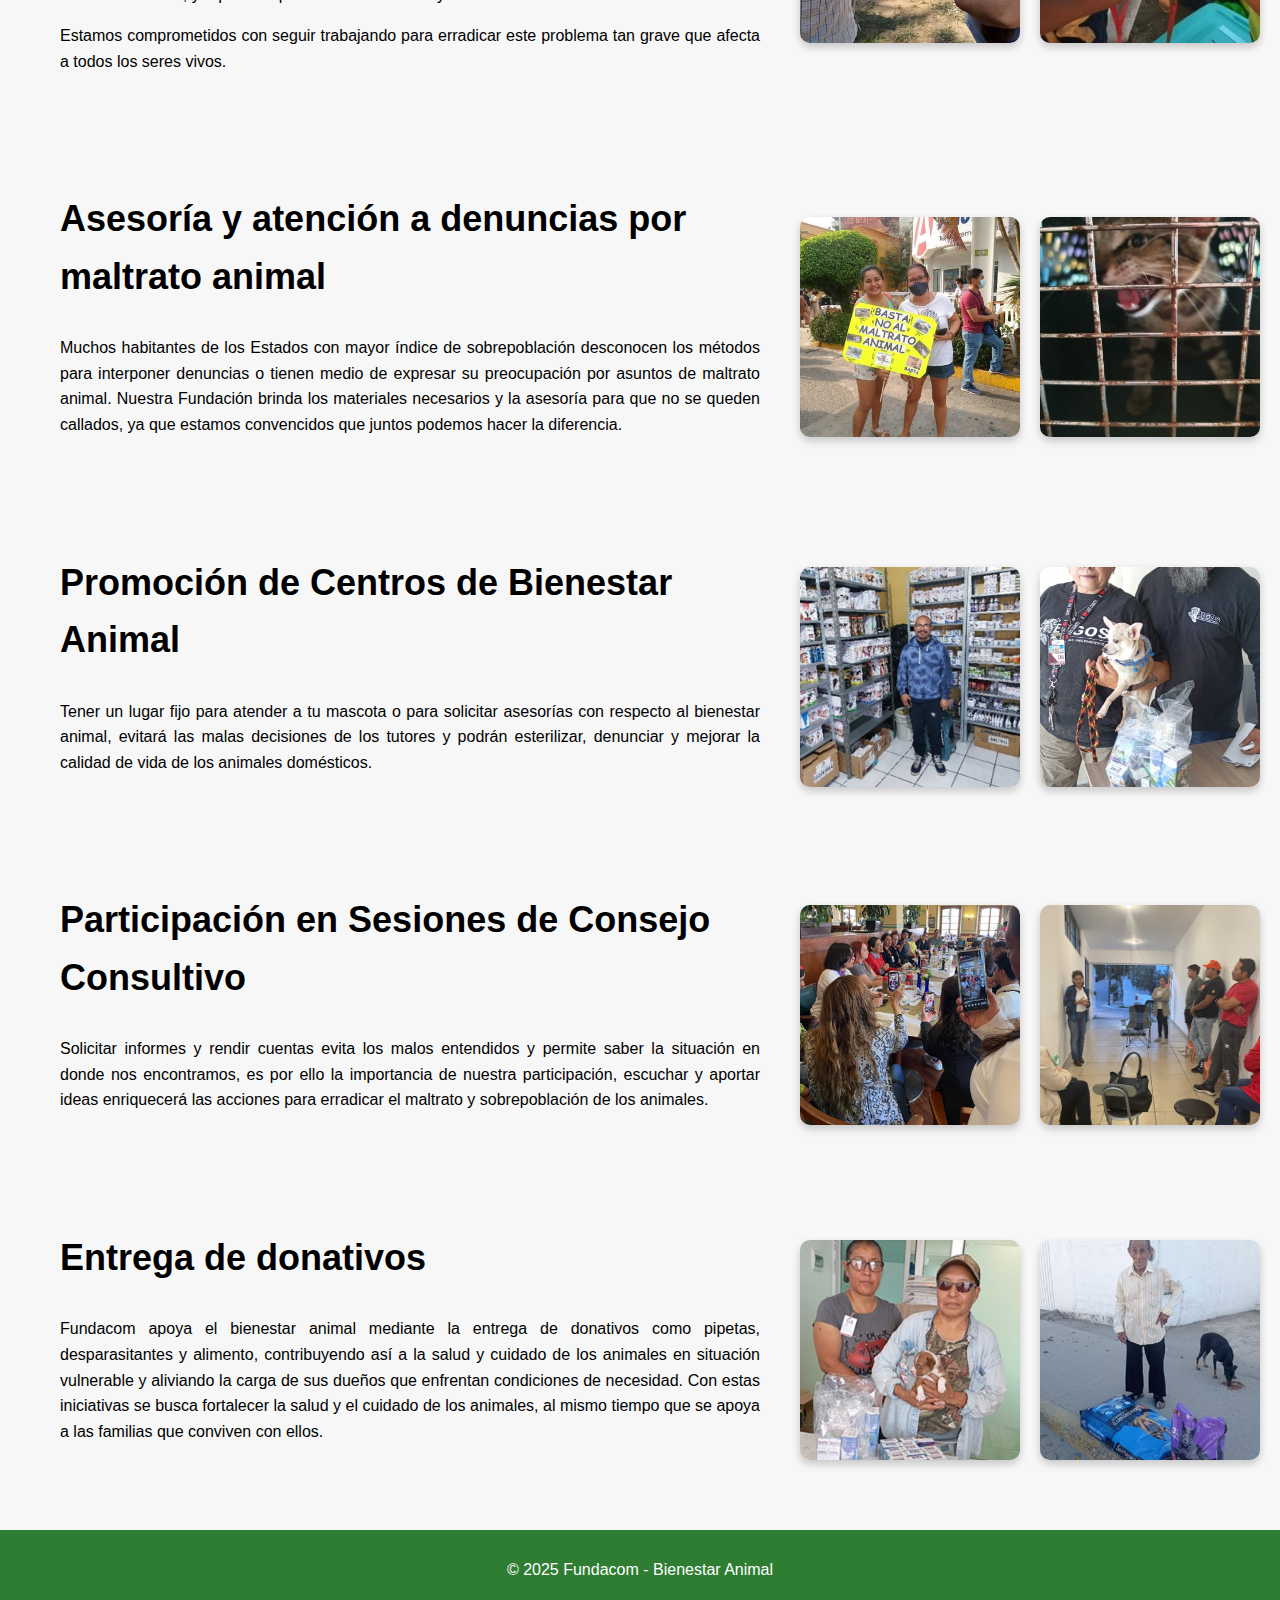
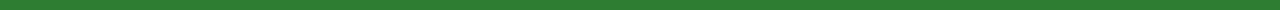
<file: animal/funcion.html>
<!DOCTYPE html>
<html lang="es">
<head>
  <meta charset="UTF-8">
  <title>Nuestra Labor - Bienestar Animal</title>
  <link rel="stylesheet" href="../estilos.css">
  <style>
    header {
      background-image: url('../img/fondo_animal_vision.jpg');
    }
  </style>
</head>
<body>
    <a href="../index.html" style="position: absolute; top: 15px; left: 15px; background-color: #ffffffcc; color: #2e7d32; padding: 8px 12px; border-radius: 5px; font-weight: bold; text-decoration: none; z-index: 10;">
    Apoyo a Comunidades
  </a>
  <header>
    <h1>Nuestra Labor</h1>
    <p>Fundacom Bienestar Animal</p>
  </header>
<nav>
      <a href="historia.html">Historia</a>
    <a href="objetivo.html">Objetivo</a>
    <a href="vision_mision.html">Visión y Misión</a>
    <a href="equipoTrabajo.html">Equipo de Trabajo</a>
    <a href="funcion.html">Nuestra Labor</a>
    <a href="contacto.html">Contacto</a>
    <a href="transparencia.html">Transparencia</a>
    </nav>
  <main>
    
   <div>
      <!-- CONCIENTIZACION -->
    <div class="bloque">
    <div class="texto">
      <h2 class="subtitulo">Concientización</h2>
      <p class="justificar">
        Nuestra fundación está profundamente convencida de que la educación es 
        la clave para erradicar de raíz el problema del maltrato y la crueldad 
        animal, así como la sobrepoblación de animales en situación de abandono. 
        Es por ello que hemos enfocado nuestros esfuerzos en realizar campañas de 
        concientización que promuevan la tutela responsable y el respeto hacia los 
        animales.
      </p>
      <p class="justificar">
        A lo largo de nuestra trayectoria, hemos tenido el privilegio de convocar 
        a familias y comunidades de diferentes lugares del Estado de Guerrero, 
        Morelos, Querétaro y Zacatecas, para impartir pláticas sobre la importancia 
        de la tutela responsable y el trato digno hacia los animales. Además, hemos 
        visitado escuelas de distintos niveles educativos para ofrecer charlas y 
        cursos sobre este tema, con el objetivo de inculcar en los niños y jóvenes 
        valores de compasión y responsabilidad hacia los seres vivos.
      </p>
      <p class="justificar">
        Asimismo, hemos creado lonas sobre la importancia 
        de las denuncias en casos de maltrato animal y las consecuencias de este delito. 
        Estas lonas son colocadas en puntos públicos y fijos, como casas, escuelas 
        y otros centros, para que la información llegue a un público más amplio.
      </p>
      <p class="justificar">
        Además, hemos producido materiales audiovisuales que son difundidos a través 
        de nuestras redes sociales y en distintos grupos. Estos materiales tienen 
        como objetivo sensibilizar a la población sobre la importancia de tratar 
        con respeto y dignidad a los animales.
      </p>
      <p class="justificar">
        Nuestros esfuerzos están enfocados en crear una sociedad más compasiva y 
        responsable hacia los animales, y estamos comprometidos con seguir 
        trabajando para lograr este objetivo. Creemos que la educación es la 
        herramienta más poderosa para cambiar la situación actual y garantizar 
        un futuro mejor para los animales en México.
      </p>
    </div>
    <div class="galeria">
      <img src="../img/img_animalFuncion1.png" alt="Imagen 1">
      <img src="../img/img_animalFuncion2.png" alt="Imagen 2">
    </div>
    </div>
    

    <!-- Campañas de esterilización -->
     <div class="bloque">
      <div class="texto">
      <h2 class="subtitulo">Campañas de esterilización</h2>
      <p class="justificar">
        Nuestra Fundación ha trabajado arduamente para erradicar la sobrepoblación 
        de animales en situación de calle, especialmente en el Estado de Guerrero. 
        Para lograr esto, nos hemos coordinado con la Dirección General de Salud y 
        con los Municipios para realizar campañas de esterilización gratuitas. 
        Nuestro objetivo es realizar campañas de esterilización masivas, itinerantes 
        y permanentes en los Estados con mayor índice de sobrepoblación de animales 
        en situación de calle, ya que esto provoca más maltrato y crueldad hacia ellos. 
      </p>
      <p class="justificar">
        Estamos comprometidos con seguir trabajando para erradicar este problema 
        tan grave que afecta a todos los seres vivos.
      </p>
      </div>
      <div class="galeria">
      <img src="../img/img_animalFuncion3.png" alt="Imagen 1">
      <img src="../img/img_animalFuncion4.png" alt="Imagen 2">
    </div>
     </div>

      <!-- Asesoría y atención a denuncias por maltrato animal -->
     <div class="bloque">
    <div class="texto">
      <h2 class="subtitulo">Asesoría y atención a denuncias por maltrato animal</h2>
      <p class="justificar">
        Muchos habitantes de los Estados con mayor índice de sobrepoblación desconocen 
        los métodos para interponer denuncias o tienen medio de expresar su preocupación 
        por asuntos de maltrato animal. Nuestra Fundación brinda los materiales 
        necesarios y la asesoría para que no se queden callados, ya que estamos 
        convencidos que juntos podemos hacer la diferencia.
      </p>
      </div>
      <div class="galeria">
      <img src="../img/img_animalFuncion5.png" alt="Imagen 1">
      <img src="../img/img_animalFuncion6.jpg" alt="Imagen 2">
    </div>
     </div>

     <!-- Promoción de Centros de Bienestar Animal -->
     <div class="bloque">
      <div class="texto">
    <h2 class="subtitulo">Promoción de Centros de Bienestar Animal</h2>
      <p class="justificar">
        Tener un lugar fijo para atender a tu mascota o para solicitar asesorías 
        con respecto al bienestar animal, evitará las malas decisiones de los 
        tutores y podrán esterilizar, denunciar y mejorar la calidad de vida de 
        los animales domésticos.
      </p>
      </div>
      <div class="galeria">
      <img src="../img/img_animalFuncion9.png" alt="Imagen 1">
      <img src="../img/img_animalFuncion10.jpg" alt="Imagen 2">
    </div>
     </div>
    
      
      <!-- Promoción de Centros de Bienestar Animal -->
       <div class="bloque">
        <div class="texto">
    <h2 class="subtitulo">Participación en Sesiones  de Consejo Consultivo</h2>
      <p class="justificar">
        Solicitar informes y rendir cuentas evita los malos entendidos y permite 
        saber la situación en donde nos encontramos, es por ello la importancia 
        de nuestra participación, escuchar y aportar ideas enriquecerá las acciones 
        para erradicar el maltrato y sobrepoblación de los animales.
      </p>
      </div>
      <div class="galeria">
      <img src="../img/img_animalFuncion11.png" alt="Imagen 1">
      <img src="../img/img_animalFuncion12.png" alt="Imagen 2">
    </div>
       </div>

       <!-- Entrega de donativos -->
       <div class="bloque">
        <div class="texto">
    <h2 class="subtitulo">Entrega de donativos</h2>
      <p class="justificar">
        Fundacom apoya el bienestar animal mediante la entrega de donativos como
         pipetas, desparasitantes y alimento, contribuyendo así a la salud y 
         cuidado de los animales en situación vulnerable y aliviando la carga 
         de sus dueños que enfrentan condiciones de necesidad. Con estas iniciativas 
         se busca fortalecer la salud y el cuidado de los animales, al mismo tiempo 
         que se apoya a las familias que conviven con ellos.
      </p>
      </div>
      <div class="galeria">
      <img src="../img/img_accionesBA2.jpg" alt="Imagen 1">
      <img src="../img/img_accionesBA6.jpg" alt="Imagen 2">
    </div>
       </div>
    
  </div>

  </main>

  <footer>
    <p>© 2025 Fundacom - Bienestar Animal</p>
  </footer>
</body>
</html>
</file>
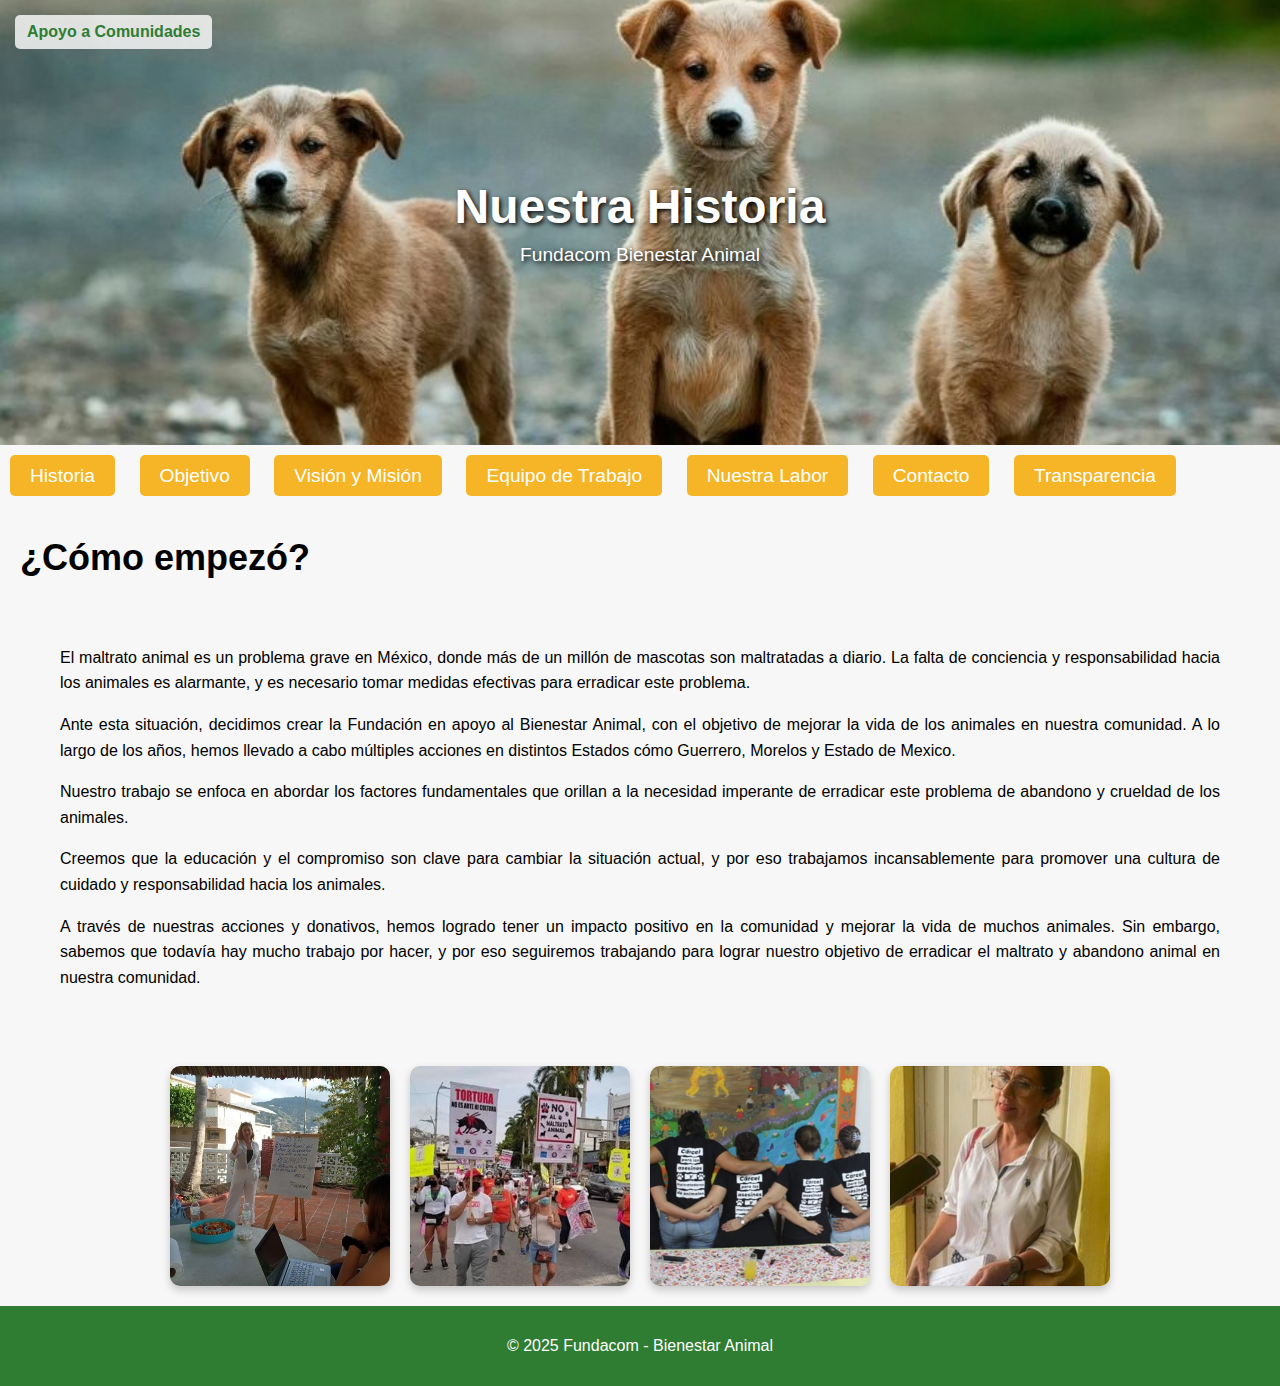
<file: animal/historia.html>
<!DOCTYPE html>
<html lang="es">
<head>
  <meta charset="UTF-8">
  <title>Historia - Bienestar Animal</title>
  <link rel="stylesheet" href="../estilos.css">
  <style>
    header {
      background-image: url('../img/fondo_animal_historia.jpg');
    }
  </style>
</head>
<body>
    <a href="../index.html" style="position: absolute; top: 15px; left: 15px; background-color: #ffffffcc; color: #2e7d32; padding: 8px 12px; border-radius: 5px; font-weight: bold; text-decoration: none; z-index: 10;">
    Apoyo a Comunidades
  </a>
  <header>
    <h1>Nuestra Historia</h1>
    <p>Fundacom Bienestar Animal</p>
  </header>
<nav>
    <a href="historia.html">Historia</a>
    <a href="objetivo.html">Objetivo</a>
    <a href="vision_mision.html">Visión y Misión</a>
    <a href="equipoTrabajo.html">Equipo de Trabajo</a>
    <a href="funcion.html">Nuestra Labor</a>
    <a href="contacto.html">Contacto</a>
    <a href="transparencia.html">Transparencia</a>
    </nav>
  <main>
    <h2 class="subtitulo">¿Cómo empezó?</h2>
   <div class="bloque">
    
    <div class="texto">
      <p class="justificar">
        El maltrato animal es un problema grave en México, donde más de un millón de 
        mascotas son maltratadas a diario. La falta de conciencia y responsabilidad 
        hacia los animales es alarmante, y es necesario tomar medidas efectivas para 
        erradicar este problema.
      </p>
      <p class="justificar">
        Ante esta situación, decidimos crear la Fundación en apoyo al Bienestar Animal, 
        con el objetivo de mejorar la vida de los animales en nuestra comunidad. A lo 
        largo de los años, hemos llevado a cabo múltiples acciones en distintos Estados 
        cómo Guerrero, Morelos y Estado de Mexico.
      </p>
      <p class="justificar">
        Nuestro trabajo se enfoca en abordar los factores fundamentales que orillan a 
        la necesidad imperante de erradicar este problema de abandono y crueldad de los 
        animales.
      </p>
      <p class="justificar">
        Creemos que la educación y el compromiso son clave para cambiar la situación actual, 
        y por eso trabajamos incansablemente para promover una cultura de cuidado y 
        responsabilidad hacia los animales.
      </p>
      <p class="justificar">
        A través de nuestras acciones y donativos, hemos logrado tener un impacto positivo en 
        la comunidad y mejorar la vida de muchos animales. Sin embargo, sabemos que todavía hay 
        mucho trabajo por hacer, y por eso seguiremos trabajando para lograr nuestro objetivo 
        de erradicar el maltrato y abandono animal en nuestra comunidad.
      </p>
    </div>
  </div>

  <div class="galeria">
      <img src="../img/img_historiaBA1.jpg" alt="Imagen 1">
      <img src="../img/img_historiaBA2.jpg" alt="Imagen 2">
      <img src="../img/img_historiaBA3.jpg" alt="Imagen 3">
      <img src="../img/img_historiaBA4.jpg" alt="Imagen 4">
    </div>

  </main>

  <footer>
    <p>© 2025 Fundacom - Bienestar Animal</p>
  </footer>
</body>
</html>
</file>
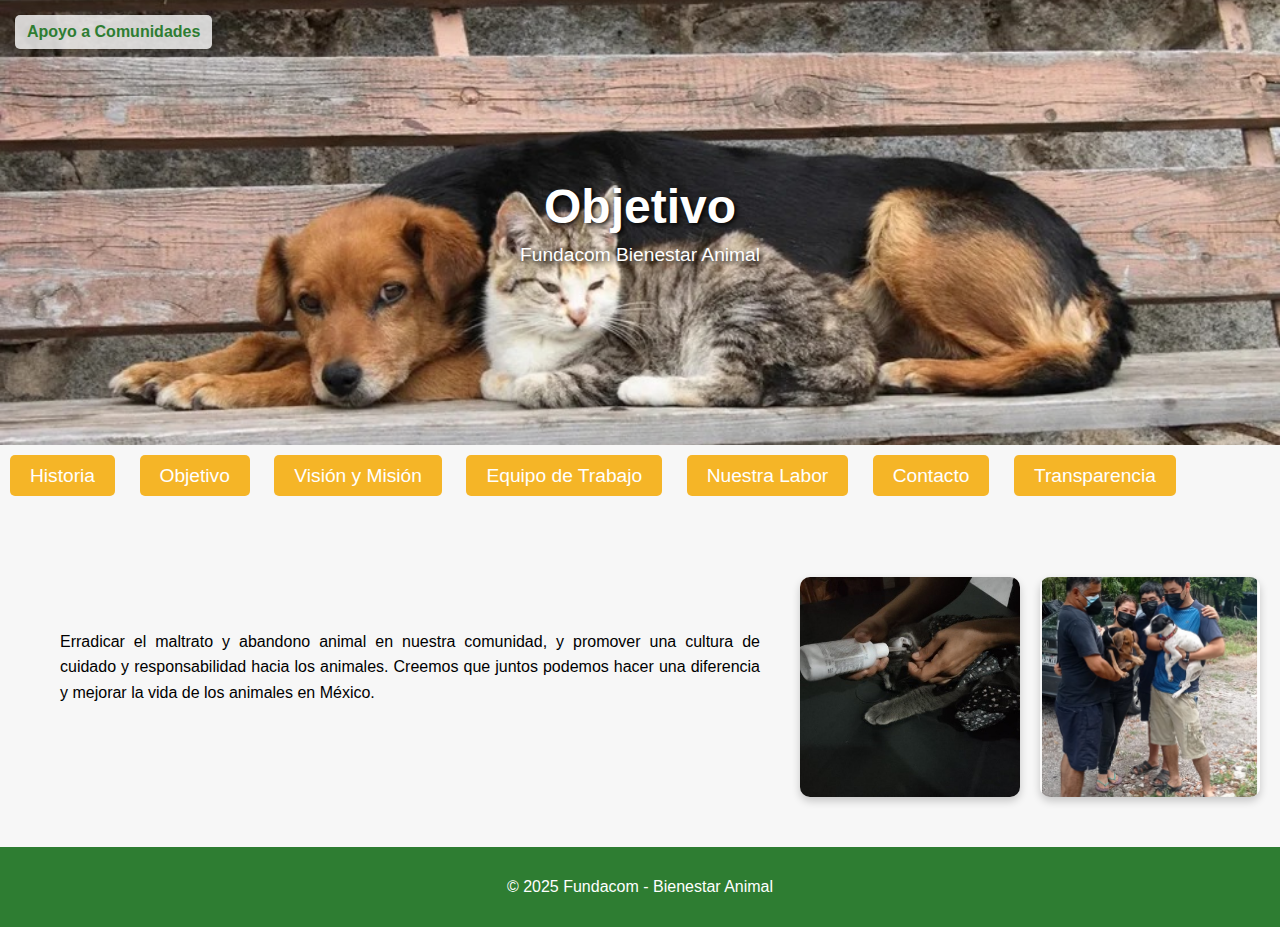
<file: animal/objetivo.html>
<!DOCTYPE html>
<html lang="es">
<head>
  <meta charset="UTF-8">
  <title>Historia - Bienestar Animal</title>
  <link rel="stylesheet" href="../estilos.css">
  <style>
    header {
      background-image: url('../img/fondo_animal_index.jpg');
    }
  </style>
</head>
<body>
    <a href="../index.html" style="position: absolute; top: 15px; left: 15px; background-color: #ffffffcc; color: #2e7d32; padding: 8px 12px; border-radius: 5px; font-weight: bold; text-decoration: none; z-index: 10;">
    Apoyo a Comunidades
  </a>
  <header>
    <h1>Objetivo</h1>
    <p>Fundacom Bienestar Animal</p>
  </header>
<nav>
      <a href="historia.html">Historia</a>
    <a href="objetivo.html">Objetivo</a>
    <a href="vision_mision.html">Visión y Misión</a>
    <a href="equipoTrabajo.html">Equipo de Trabajo</a>
    <a href="funcion.html">Nuestra Labor</a>
    <a href="contacto.html">Contacto</a>
    <a href="transparencia.html">Transparencia</a>
    </nav>
  <main>
   <div class="bloque">
    
    <div class="texto">
      
      <p class="justificar">
        Erradicar el maltrato y abandono animal en nuestra comunidad, 
        y promover una cultura de cuidado y responsabilidad hacia los animales. 
        Creemos que juntos podemos hacer una diferencia y mejorar la vida de los 
        animales en México.
      </p>
    </div>
    <div class="galeria">
      <img src="../img/animalObjetivo1.jpg" alt="Imagen 1">
      <img src="../img/animalObjetivo2.png" alt="Imagen 2">
    </div>
  </div>

  

  </main>

  <footer>
    <p>© 2025 Fundacom - Bienestar Animal</p>
  </footer>
</body>
</html>
</file>
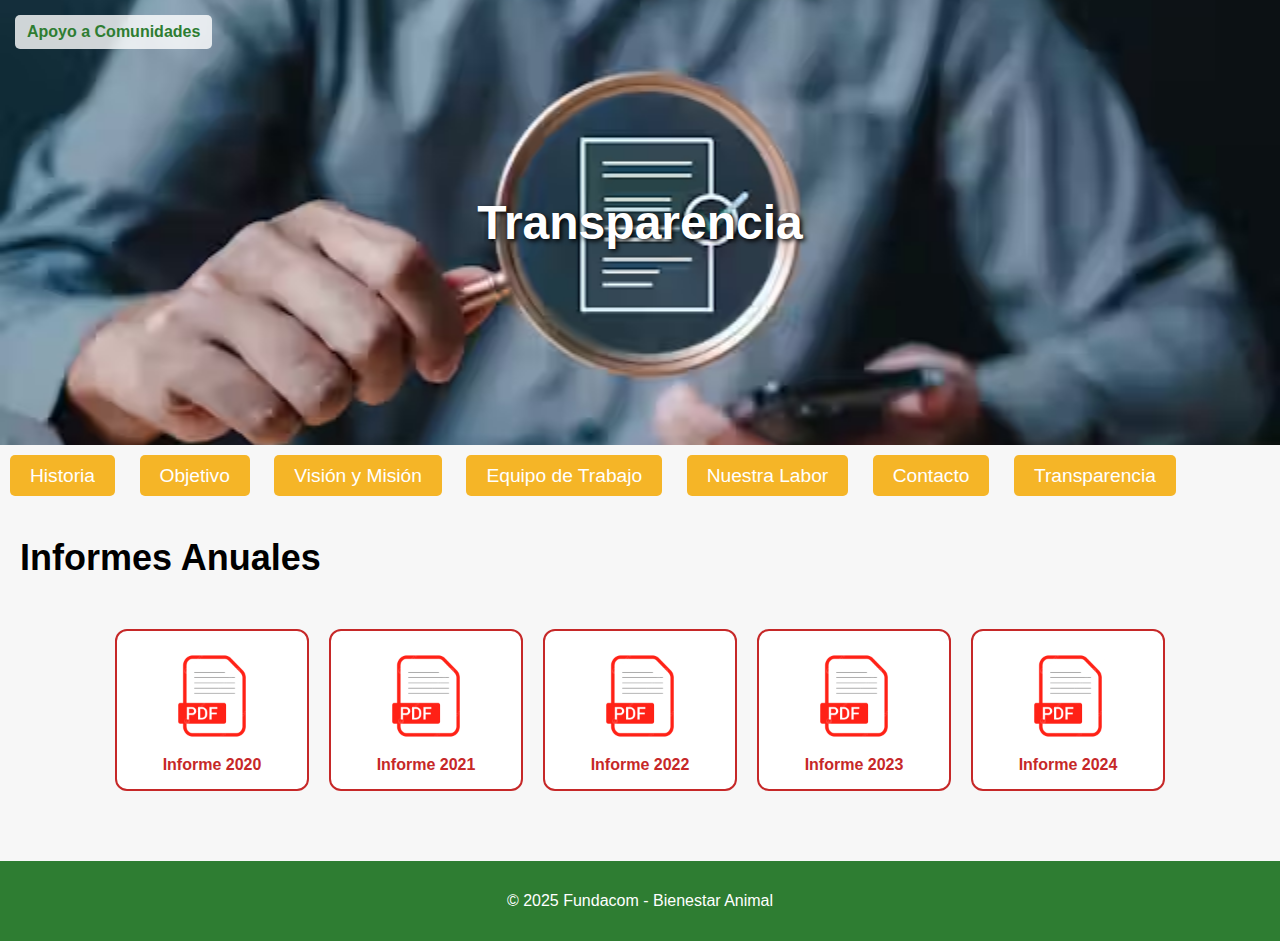
<file: animal/transparencia.html>
<!DOCTYPE html>
<html lang="es">
<head>
  <meta charset="UTF-8">
  <title>Historia - Bienestar Animal</title>
  <link rel="stylesheet" href="../estilos.css">
  <style>
    header {
      background-image: url('../img/fondo_transparencia.avif');
    }
  </style>
</head>
<body>
    <a href="../index.html" style="position: absolute; top: 15px; left: 15px; background-color: #ffffffcc; color: #2e7d32; padding: 8px 12px; border-radius: 5px; font-weight: bold; text-decoration: none; z-index: 10;">
    Apoyo a Comunidades
  </a>
  <header>
    <h1>Transparencia</h1>
  </header>
<nav>
    <a href="index.html">Historia</a>
    <a href="objetivo.html">Objetivo</a>
    <a href="vision_mision.html">Visión y Misión</a>
    <a href="equipoTrabajo.html">Equipo de Trabajo</a>
    <a href="funcion.html">Nuestra Labor</a>
    <a href="contacto.html">Contacto</a>
    <a href="transparencia.html">Transparencia</a>
    </nav>

  <main>
    <h2 class="subtitulo">Informes Anuales</h2>

  <section class="documentos">

    <div class="pdf-buttons">
        <a href="../docs/Informe Anual 2020 Animales.pdf" target="_blank" class="pdf-btn">
        <img src="../img/pdf.png" alt="PDF">
        <span>Informe 2020</span>
      </a>

      <a href="../docs/Informe Anual 2021 Animales.pdf" target="_blank" class="pdf-btn">
        <img src="../img/pdf.png" alt="PDF">
        <span>Informe 2021</span>
      </a>

      <a href="../docs/Informe Anual 2022 Bienestar Animal.pdf" target="_blank" class="pdf-btn">
        <img src="../img/pdf.png" alt="PDF">
        <span>Informe 2022</span>
      </a>

      <a href="../docs/Informe Anual 2023 Bienestar Animal.pdf" target="_blank" class="pdf-btn">
        <img src="../img/pdf.png" alt="PDF">
        <span>Informe 2023</span>
      </a>

      <a href="../docs/Informe Anual 2024 Bienestar Animal.pdf" target="_blank" class="pdf-btn">
        <img src="../img/pdf.png" alt="PDF">
        <span>Informe 2024</span>
      </a>
    </div>
      
  </section>

  </main>

  <footer>
    <p>© 2025 Fundacom - Bienestar Animal</p>
  </footer>
</body>
</html>
</file>
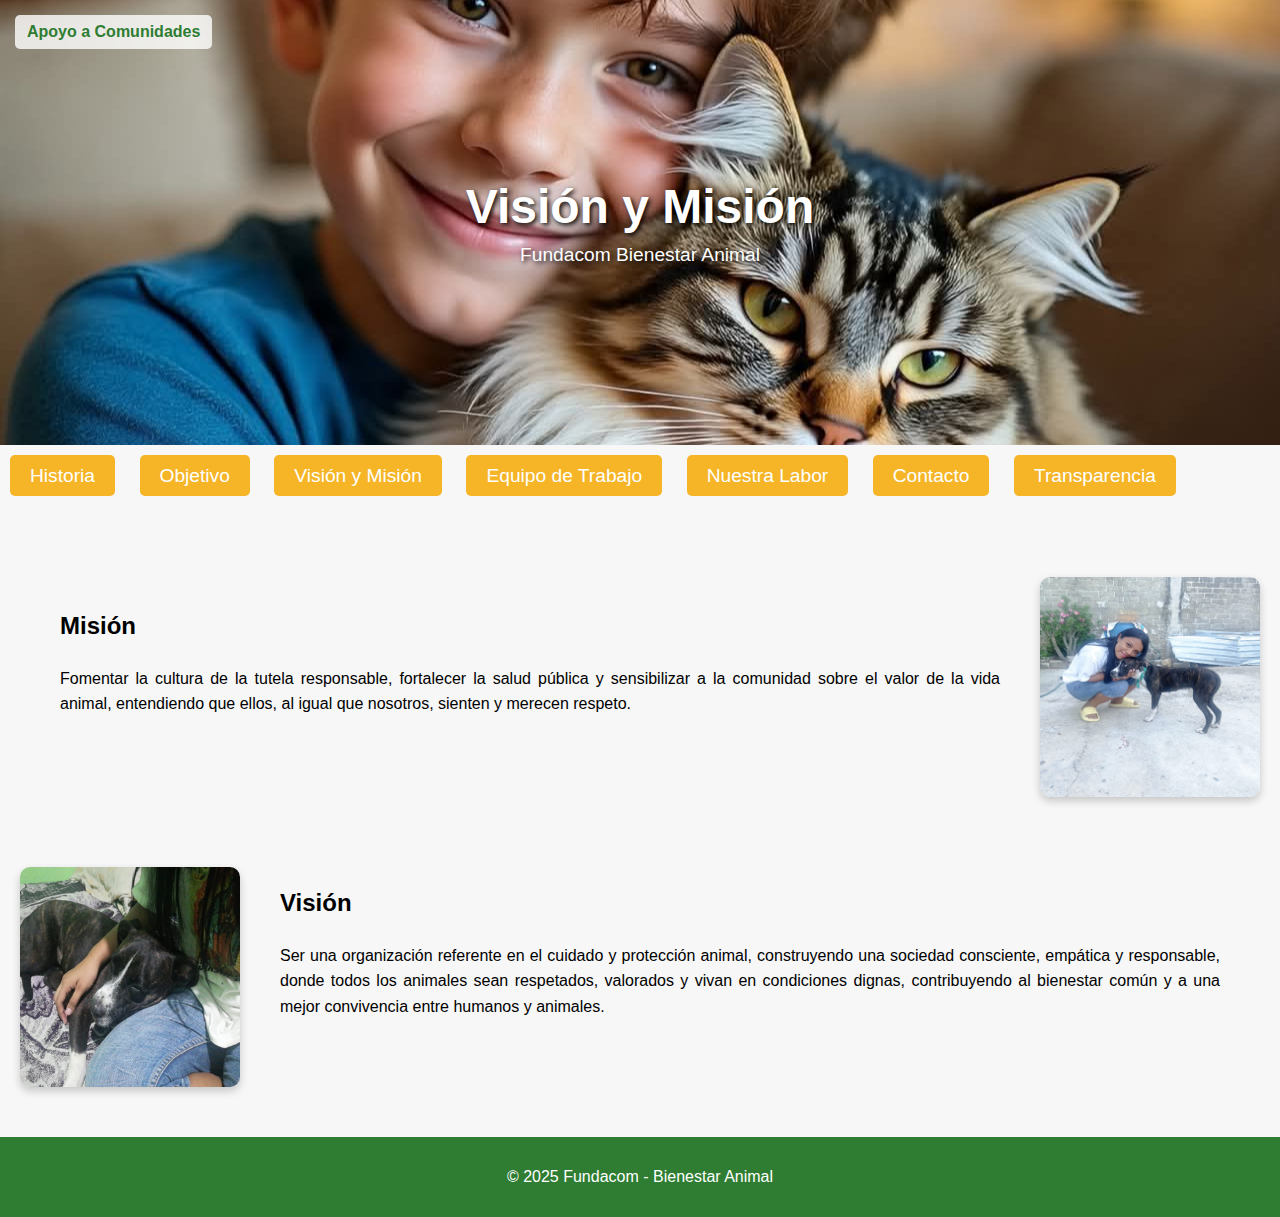
<file: animal/vision_mision.html>
<!DOCTYPE html>
<html lang="es">
<head>
  <meta charset="UTF-8">
  <title>Visión y Misión - Bienestar Animal</title>
  <link rel="stylesheet" href="../estilos.css">
  <style>
    header {
      background-image: url('../img/animalMision.jpg');
    }
  </style>
</head>
<body>

  <a href="../index.html" style="position: absolute; top: 15px; left: 15px; background-color: #ffffffcc; color: #2e7d32; padding: 8px 12px; border-radius: 5px; font-weight: bold; text-decoration: none; z-index: 10;">
    Apoyo a Comunidades
  </a>

  <header>
    <h1>Visión y Misión</h1>
    <p>Fundacom Bienestar Animal</p>
    
  </header>
<nav>
      <a href="historia.html">Historia</a>
    <a href="objetivo.html">Objetivo</a>
    <a href="vision_mision.html">Visión y Misión</a>
    <a href="equipoTrabajo.html">Equipo de Trabajo</a>
    <a href="funcion.html">Nuestra Labor</a>
    <a href="contacto.html">Contacto</a>
    <a href="transparencia.html">Transparencia</a>
    </nav>
  <main>
    <div class="bloque">
      <div class="texto">
        <section>
      <h2>Misión</h2>
      <p class="justificar">
        Fomentar la cultura de la tutela responsable, fortalecer la salud pública 
        y sensibilizar a la comunidad sobre el valor de la vida animal, entendiendo 
        que ellos, al igual que nosotros, sienten y merecen respeto.</p>
    </section>
      </div>
    <div class="galeria">
      <img src="../img/img_animalMision.png" alt="Imagen 1">
    </div>
    </div>

    <div class="bloque">
      <div class="galeria">
      <img src="../img/img_animalVision.png" alt="Imagen 1">
    </div>
      <div class="texto">
        <section>
      <h2>Visión</h2>
      <p class="justificar">Ser una organización referente en el cuidado y protección animal, 
        construyendo una sociedad consciente, empática y responsable, donde todos 
        los animales sean respetados, valorados y vivan en condiciones dignas, 
        contribuyendo al bienestar común y a una mejor convivencia entre humanos 
        y animales.</p>
    </section>
      </div>
      
    </div>
    
  </main>

  <footer>
    <p>© 2025 Fundacom - Bienestar Animal</p>
  </footer>
</body>
</html>
</file>
<file: estilos.css>
body {
  font-family: Arial, sans-serif;
  background-color: #f7f7f7;
  margin: 0;
  padding: 0;
}

header {
  height: 45vh;
  background-size: cover;
  background-position: center;
  display: flex;
  flex-direction: column;
  justify-content: center;
  align-items: center;
  color: white;
  text-shadow: 2px 2px 5px #000;
  text-align: center;
  padding: 20px;
}

header h1 {
  font-size: 3em;
  margin: 0;
}

header p {
  font-size: 1.2em;
  margin: 10px 0 0;
}

.justificar {
  text-align: justify;
}

nav {
  margin-top: 20px;
}

.subtitulo{
  font-size: 36px;
}
nav a {
  background-color: rgb(245, 181, 39);
  padding: 10px 20px;
  margin: 0 10px;
  color: white;
  text-decoration: none;
  font-size: 1.2em;
  border-radius: 5px;
  transition: background-color 0.3s;
}

nav a:hover {
  background-color: rgba(0, 0, 0, 0.8);
}

main {
  padding: 20px;
}

section {
  margin-bottom: 30px;
}

footer {
  background-color: #2e7d32;
  color: white;
  text-align: center;
  padding: 15px;
}


.contenedor {
  display: flex;
  align-items: center;
  margin: 40px 0;
}

/* TEXTO E IMAGEN */
/*
.contenedor img {
  width: 250px;
  height: 250px;
  object-fit: cover; /* para que la imagen no se deforme
  border-radius: 10px;
  margin: 0 20px;
}

.contenedor p {
  flex: 1;
  font-size: 1.1em;
  line-height: 1.6;
}

/* Alternar posición con clase especial 
.contenedor.reverse {
  flex-direction: row-reverse;
}
*/
.bloque {
  display: flex;
  align-items: center;
  justify-content: space-between;
  margin: 30px 0;
}

.bloque img {
  width: 180px;   /* 👈 Ajusta el ancho */
  height: 180px;  /* 👈 Ajusta el alto (mismo valor para que sea cuadrada) */
  object-fit: cover;  /* recorta sin deformar */
  border-radius: 10px;
  box-shadow: 0 2px 6px rgba(0,0,0,0.2); /* sombra opcional */
}

.bloque .texto {
  flex: 1;
  margin: 0 20px;
  padding: 20px;
  /*background-color: #2e7d32; /* color de fondo del recuadro */
  color: rgb(0, 0, 0);
  border-radius: 20px;
  font-size: 1em;
  line-height: 1.6;
}

/* Alternar lados (imagen a la derecha, texto a la izquierda) */
.bloque.reverse {
  flex-direction: row-reverse;
}

.contacto {
  display: grid;
  grid-template-columns: repeat(auto-fit, minmax(220px, 1fr));
  gap: 30px;
  padding: 40px;
  justify-items: center;
}

.contact-card {
  border: 3px solid #2e7d32;   /* 👈 borde grueso */
  border-radius: 15px;
  padding: 20px;
  text-align: center;
  width: 220px;
  background: transparent;     /* sin relleno */
}

.contact-card img {
  width: 50px;   /* icono pequeño */
  height: 50px;
  object-fit: contain;
  margin-bottom: 15px;
}

.contact-card h3 {
  margin: 10px 0 5px;
  font-size: 1.2em;
  color: #2e7d32;
}

.contact-card p {
  font-size: 1em;
  color: #333;
  word-break: break-word; /* por si el correo es largo */
}

.galeria {
  display: flex;
  justify-content: center; /* centra todo el bloque */
  gap: 20px; /* margen igual entre imágenes */
  margin-top: 40px;
  flex-wrap: wrap; /* permite que salten de línea si la pantalla es pequeña */
}

.galeria img {
  width: 220px;   /* tamaño fijo de cada imagen */
  height: 220px;  /* cuadradas */
  object-fit: cover; /* recorta para que no se deformen */
  border-radius: 10px; /* opcional: bordes redondeados */
  box-shadow: 0 4px 8px rgba(0,0,0,0.2); /* opcional: sombra */
}

/* TRANSPARENCIA */

.documentos {
  text-align: center;
  margin: 50px 0;
}

.pdf-buttons {
  display: flex;
  flex-wrap: wrap; /* permite que bajen si no caben */
  justify-content: center;
  gap: 20px; /* espacio entre botones */
  margin-top: 20px;
}

.pdf-btn {
  display: flex;
  flex-direction: column; /* ícono arriba, texto abajo */
  align-items: center;
  justify-content: center;
  text-decoration: none;
  border: 2px solid #c62828; /* borde rojo tipo PDF */
  border-radius: 12px;
  padding: 15px 20px;
  width: 150px;
  transition: 0.3s;
  background-color: white;
}

.pdf-btn img {
  width: 100px;
  height: 100px;
  margin-bottom: 10px;
}

.pdf-btn span {
  font-size: 1em;
  font-weight: bold;
  color: #c62828;
}

.pdf-btn:hover {
  background-color: #c62828;
}

.pdf-btn:hover span {
  color: white;
}
</file>
